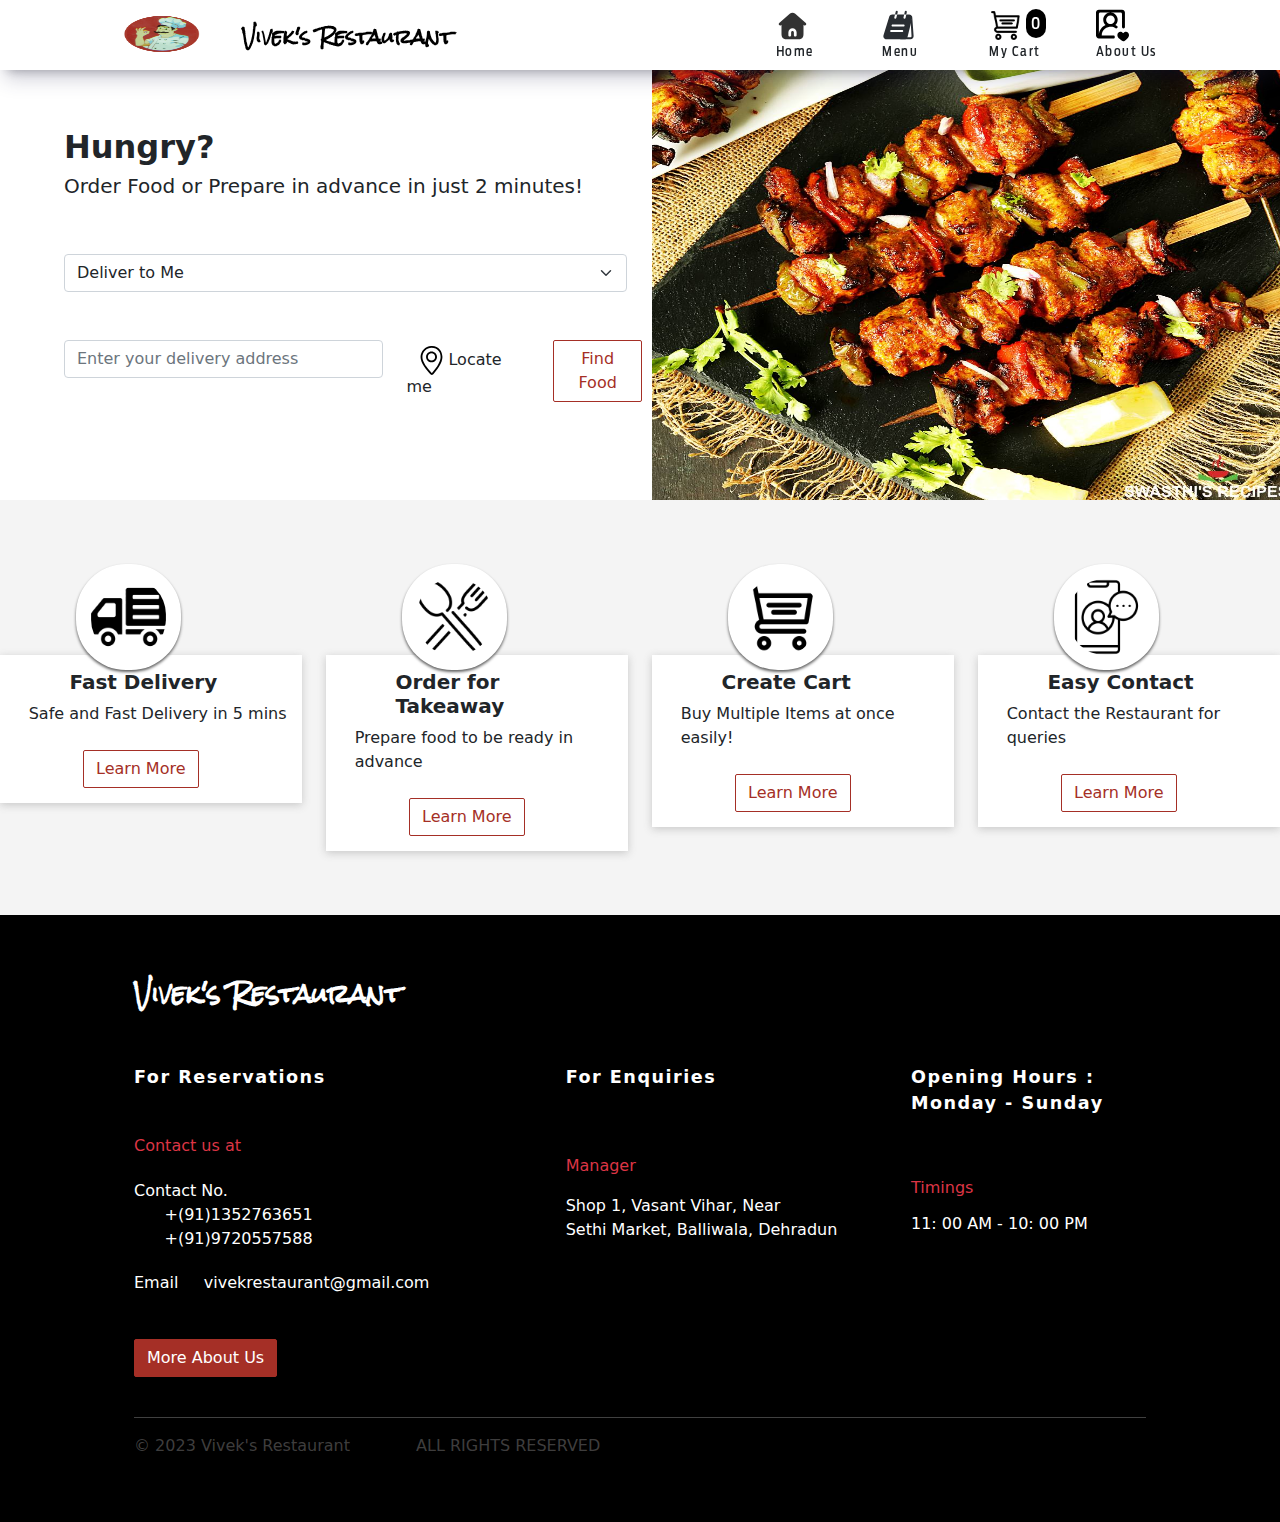
<file: index.html>
<!DOCTYPE html>
<html lang="en">
<head>
    <meta charset="UTF-8">
    <meta name="viewport" content="width=device-width, initial-scale=1.0">
    <title>Vivek's Restaurant</title>
    <!-- STYLES -->
    <link rel="shortcut icon" href="favicon.ico" type="image/x-icon">
    <link rel="stylesheet" href="./libraries/animate/animate.min.css">
    <link rel="stylesheet" href="./libraries/bootstrap5/css/bootstrap.css">
    <link rel="stylesheet" href="./styles/css/index.css">
    <link rel="stylesheet" href="./styles/css/components.css">
    <!-- SCRIPTS -->
    <script src="./libraries/jquery/jquery.js"></script>
    <script src="./libraries/bootstrap5/js/bootstrap.bundle.js"></script> 
    <script src="./libraries/loadingOverlay/loadingoverlay.min.js"></script>
    <script src="./scripts/helpers.js"></script>  
    <script src="./scripts/sessionManager.js"></script>
    <script src="./components/header.js"></script>
    <script src="./components/footer.js"></script>
    <script src="./scripts/index.js"></script>
</head>


<header></header>



<body>
  <div class="container-fluid" id="home-top-container">
    <div class="row">
      <div class="col-6" id="left-body"> 
        <div>
          <h2> <b> Hungry? </b> </h2>
          <h5> Order Food or Prepare in advance in just 2 minutes! </h5>
        </div>
        <br /> <br />
        <div>
          <select class="form-select" id="selection-manager">
            <option selected value="delivery"> Deliver to Me </option>
            <option value="dine"> Prepare for Take Away </option>
          </select> <br /> <br />
          <div id="selection-container"> </div>
        </div>
      </div>

      <div class="col-6" id="right-body"> 
        <img src="./assets/slider/chicken_tikka.jpg" id="slider-img" class="animate__animated animate__fadeIn">
      </div>
    </div>
  </div>






  
  <div class="container-fluid" id="cards-container">
    <div class="row">

      <div class="col-3 custom-card"> 
        <div class="custom-card-img-box">
          <img class="custom-card-img" src="./assets/icons/home/delivery-car-svgrepo-com.png"/>
        </div>
        <div class="custom-card-contentBox">
          <h5 class="custom-card-header"> Fast Delivery </h5>
          <div class="custom-card-text"> 
            Safe and Fast Delivery in 5 mins
          </div> <br />
          <button class="btn outlined-red-btn custom-card-btn" id="orderModes">Learn More</button>
        </div>
      </div>


      <div class="col-3 custom-card"> 
        <div class="custom-card-img-box">
          <img class="custom-card-img" src="./assets/icons/home/food-dinner-svgrepo-com.png"/>
        </div>
        <div class="custom-card-contentBox">
          <h5 class="custom-card-header"> Order for Takeaway </h5>
          <div class="custom-card-text"> 
            Prepare food to be ready in advance
          </div> <br />
          <button class="btn outlined-red-btn custom-card-btn" id="orderModes">Learn More</button>
        </div>
      </div>


      <div class="col-3 custom-card"> 
        <div class="custom-card-img-box">
          <img class="custom-card-img" src="./assets/icons/home/cart-trolley-ui-5-svgrepo-com.png"/>
        </div>
        <div class="custom-card-contentBox">
          <h5 class="custom-card-header"> Create Cart </h5>
          <div class="custom-card-text"> 
            Buy Multiple Items at once easily!
          </div> <br />
          <button class="btn outlined-red-btn custom-card-btn" id="cart">Learn More</button>
        </div>
      </div>


      <div class="col-3 custom-card"> 
        <div class="custom-card-img-box">
          <img class="custom-card-img" src="./assets/icons/home/contact-video-call-svgrepo-com.png"/>
        </div>
        <div class="custom-card-contentBox">
          <h5 class="custom-card-header"> Easy Contact </h5>
          <div class="custom-card-text"> 
            Contact the Restaurant for queries
          </div> <br />
          <button class="btn outlined-red-btn custom-card-btn" id="contacts">Learn More</button>
        </div>
      </div>

    </div>
  </div>

</body>
<footer></footer>
</html>
</file>
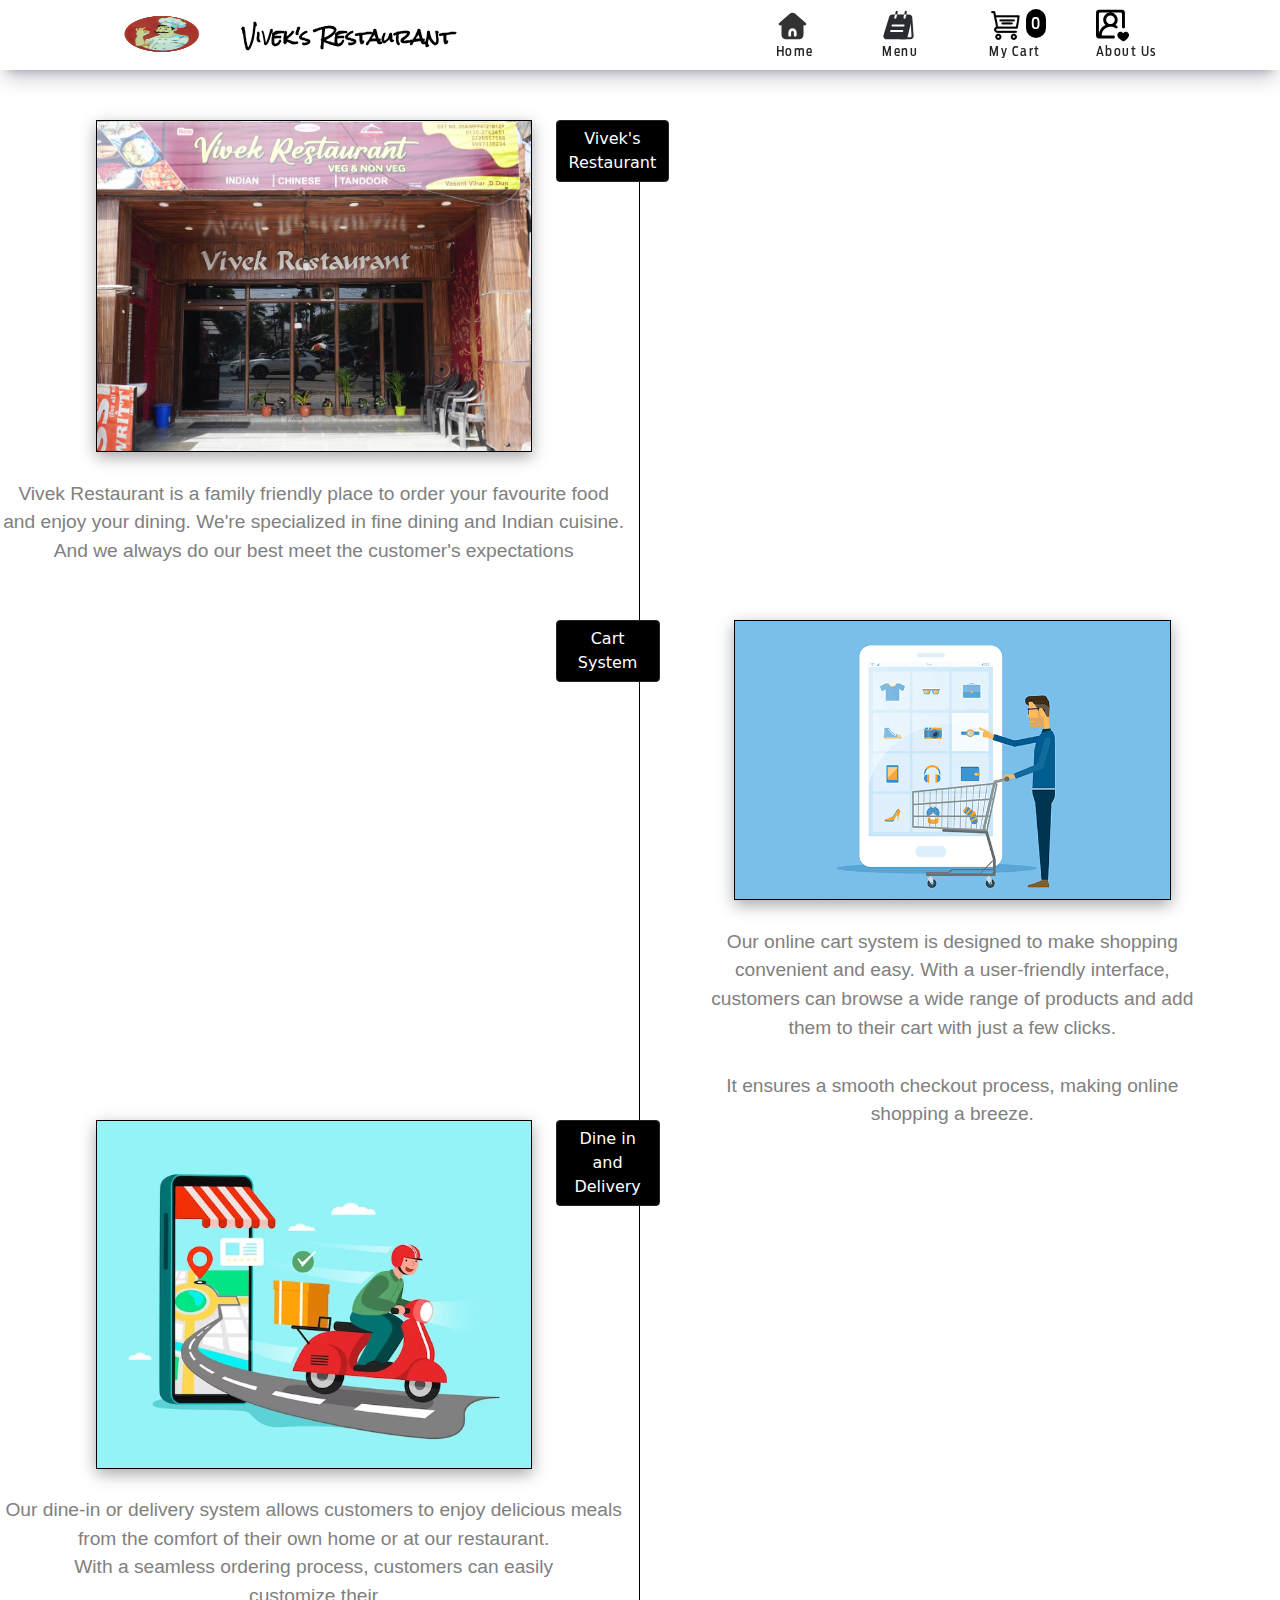
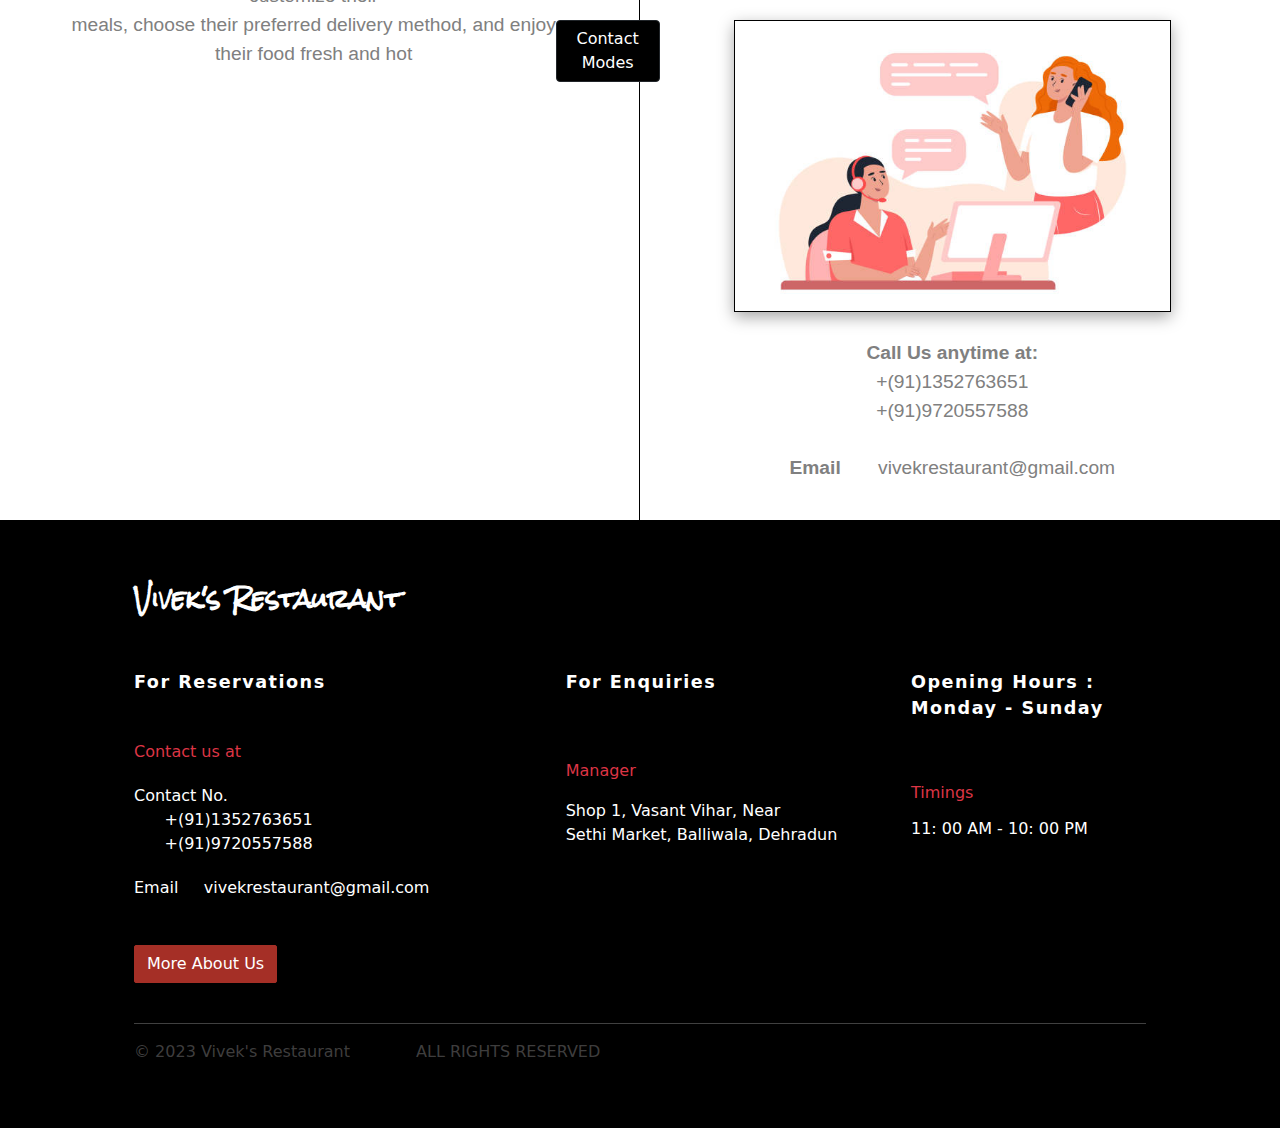
<file: about.html>
<!DOCTYPE html>
<html lang="en">
<head>
    <meta charset="UTF-8">
    <meta http-equiv="X-UA-Compatible" content="IE=edge">
    <meta name="viewport" content="width=device-width, initial-scale=1.0">
    <title>About Us</title>
    <!-- STYLES -->
    <link rel="shortcut icon" href="favicon.ico" type="image/x-icon">
    <link rel="stylesheet" href="./libraries/animate/animate.min.css">
    <link rel="stylesheet" href="./libraries/bootstrap5/css/bootstrap.css">
    <link rel="stylesheet" href="./styles/css/about.css">
    <link rel="stylesheet" href="./styles/css/components.css">
    <!-- SCRIPTS -->
    <script src="./libraries/jquery/jquery.js"></script>
    <script src="./libraries/bootstrap5/js/bootstrap.bundle.js"></script>   
    <script src="./libraries/loadingOverlay/loadingoverlay.min.js"></script>
    <script src="./scripts/helpers.js"></script>
    <script src="./scripts/sessionManager.js"></script>
    <script src="./components/header.js"></script>
    <script src="./components/footer.js"></script>
    <script src="./components/sideBar.js"></script>
    <script src="./scripts/about.js"></script>
</head>

<header></header>
<br /> <br /> <br /> <br /> <br />
<body>
    
    <div class="container" id="aboutUs-container">

        <div class="row aboutUs-row" id="main-section">
            <div class="col-6 left-col-box"> 
                <div> 
                
                    <img src="./assets/background/outside_1.JPG" class="aboutUs-image"> 
                </div>
                <div class="aboutUs-text">
                    Vivek Restaurant is a family friendly place to order your favourite food and enjoy your dining. We're specialized in fine dining and Indian cuisine. And we always do our best meet the customer's expectations
                </div>
            </div>
            <div class="middle-label"> <button class="btn btn-dark"> Vivek's Restaurant </button></div>
            <div class="col-6 right-col-box">  </div>
        </div>



        <div class="row aboutUs-row" id="cart-section">
            <div class="col-6 left-col-box"> </div>
            <div class="middle-label"> 
                <button class="btn btn-dark"> Cart System </button>
            </div>
            <div class="col-6 right-col-box"> 
                <div> <img src="./assets/icons/aboutUs/shopping-cart-design.png" class="aboutUs-image"> </div>
                <div class="aboutUs-text">
                    Our online cart system is designed to make shopping convenient and easy. With a user-friendly interface, customers can browse a wide range of products and add them to their cart with just a few clicks. <br /> <br /> It ensures a smooth checkout process, making online shopping a breeze.
                </div>
            </div>
        </div>



        <div class="row aboutUs-row" id="orderModes-section">
            <div class="col-6 left-col-box"> 
                <div> <img src="./assets/icons/aboutUs/delivery.avif" class="aboutUs-image"> </div>
                <div class="aboutUs-text">
                    Our dine-in or delivery system allows customers to enjoy delicious meals from the comfort of their own home or at our restaurant. <br /> With a seamless ordering process, customers can easily <br /> customize their <br /> meals, choose their preferred delivery method, and enjoy <br /> their food fresh and hot    
                </div>    
            </div>
            <div class="middle-label"> 
                <button class="btn btn-dark"> Dine in and Delivery </button>
            </div>
            <div class="col-6 right-col-box">  </div>
        </div>


        <div class="row aboutUs-row" id="contacts-section">
            <div class="col-6 left-col-box"> </div>
            <div class="middle-label"> 
                <button class="btn btn-dark"> Contact Modes </button>
            </div>
            <div class="col-6 right-col-box"> 
                <div> <img src="./assets/icons/aboutUs/contactUs.jpg" class="aboutUs-image"> </div>
                <div class="aboutUs-text">
                   <b> Call Us anytime at: </b>  <br />
                        +(91)1352763651 <br />
                        +(91)9720557588 <br /> <br /> 
                    
                    <b>Email</b>   &nbsp;&nbsp;&nbsp;&nbsp;&nbsp;  vivekrestaurant@gmail.com     
                </div> 
            </div>
        </div>





    </div>

</body>
<footer></footer>
</html>
</file>
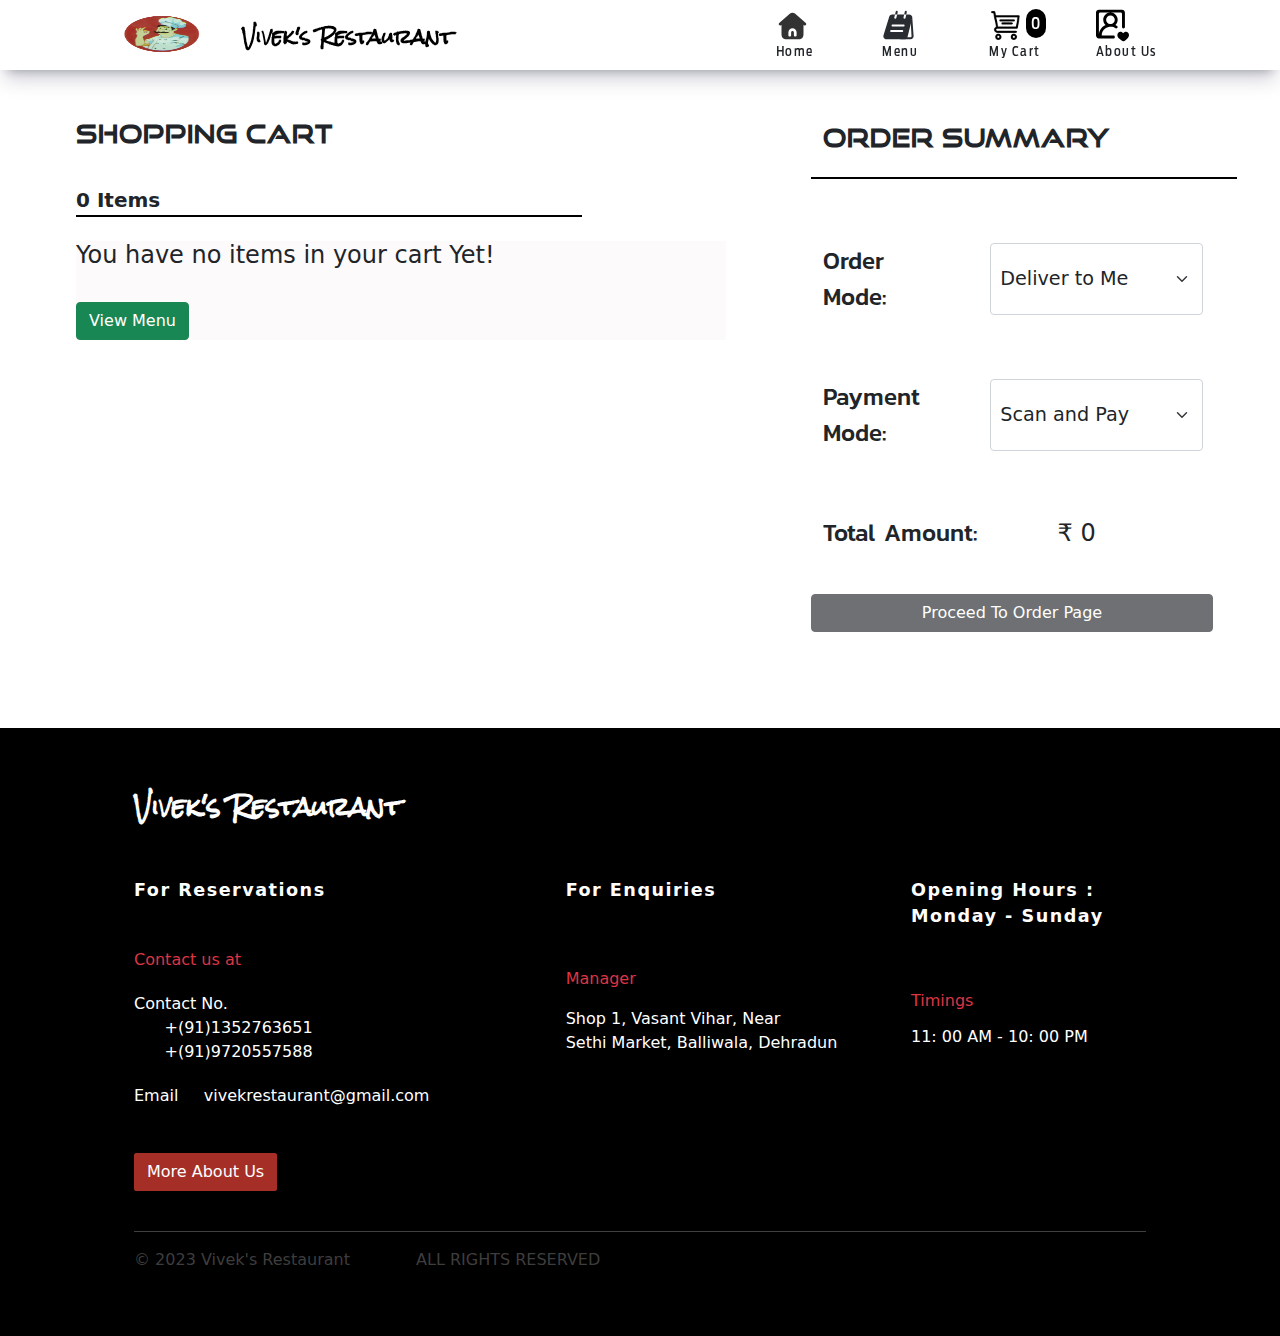
<file: delivery.html>
<!DOCTYPE html>
<html lang="en">
<head>
    <meta charset="UTF-8">
    <meta http-equiv="X-UA-Compatible" content="IE=edge">
    <meta name="viewport" content="width=device-width, initial-scale=1.0">
    <title>Order Food</title>

    <!-- STYLES -->
    <link rel="shortcut icon" href="favicon.ico" type="image/x-icon">
    <link rel="stylesheet" href="./libraries/animate/animate.min.css">
    <link rel="stylesheet" href="./libraries/bootstrap5/css/bootstrap.css">
    <link rel="stylesheet" href="./styles/css/delivery.css">
    <link rel="stylesheet" href="./styles/css/components.css">
    <!-- SCRIPTS -->
    <script src="./libraries/jquery/jquery.js"></script>
    <script src="./libraries/bootstrap5/js/bootstrap.bundle.js"></script>   
    <script src="./libraries/loadingOverlay/loadingoverlay.min.js"></script>
    <script src="./scripts/helpers.js"></script>
    <script src="./scripts/sessionManager.js"></script>
    <script src="./components/header.js"></script>
    <script src="./components/footer.js"></script>
    <script src="./scripts/delivery.js"></script>
</head>


<header></header>
<br /> <br /> <br /> <br /> <br />

<body>
    <div class="container-fluid">

        <div class="row">
            <div class="col-7" id="shoppingCart-container">
                <h4 id="cart-header"> Shopping Cart </h4>
                <div id="cart-itemCount">0 Items</div> <br />
                <div id="cart-items-container"> </div>
            </div>

            <div class="col-4" id="orderDetails-container">
                <div class="row">
                    <div id="orderDetails-header"> Order Summary</div> 

                    <div class="row orderDetails-item"> 
                        <div class="col-4 orderDetails-itemTitle"> Order Mode:  </div>    
                        <div class="col-1"> </div>    
                        <div class="col-6"> 
                            <select class="form-select" id="orderMode-selector">
                                <option value="delivery"> Deliver to Me </option>
                                <option value="dine"> Prepare for Takeaway </option>
                            </select>
                        </div>    
                    </div>

                    <div class="row orderDetails-item"> 
                        <div class="col-4 orderDetails-itemTitle"> Payment Mode:  </div>    
                        <div class="col-1"> </div>    
                        <div class="col-6"> 
                            <select class="form-select" id="payMode-selector">
                                <option value="online"> Scan and Pay </option>
                                <option value="offline"> Cash In Hand </option>
                            </select>
                        </div>    
                    </div>

                    <div class="row orderDetails-item"> 
                        <div class="col-6 orderDetails-itemTitle"> Total Amount:  </div>    
                        <div class="col-1"> </div>    
                        <div class="col-3" id="orderDetails-totalPrice"> </div>    
                    </div>

                    <div class="row" id="orderBtn-container">
                        <button class="btn btn-dark"> Proceed To Order Page </button>
                    </div>

                </div>
            </div>

        </div>

    </div>
</body>

<br /> <br />  <br /> <br />
<footer></footer>

</html>
</file>
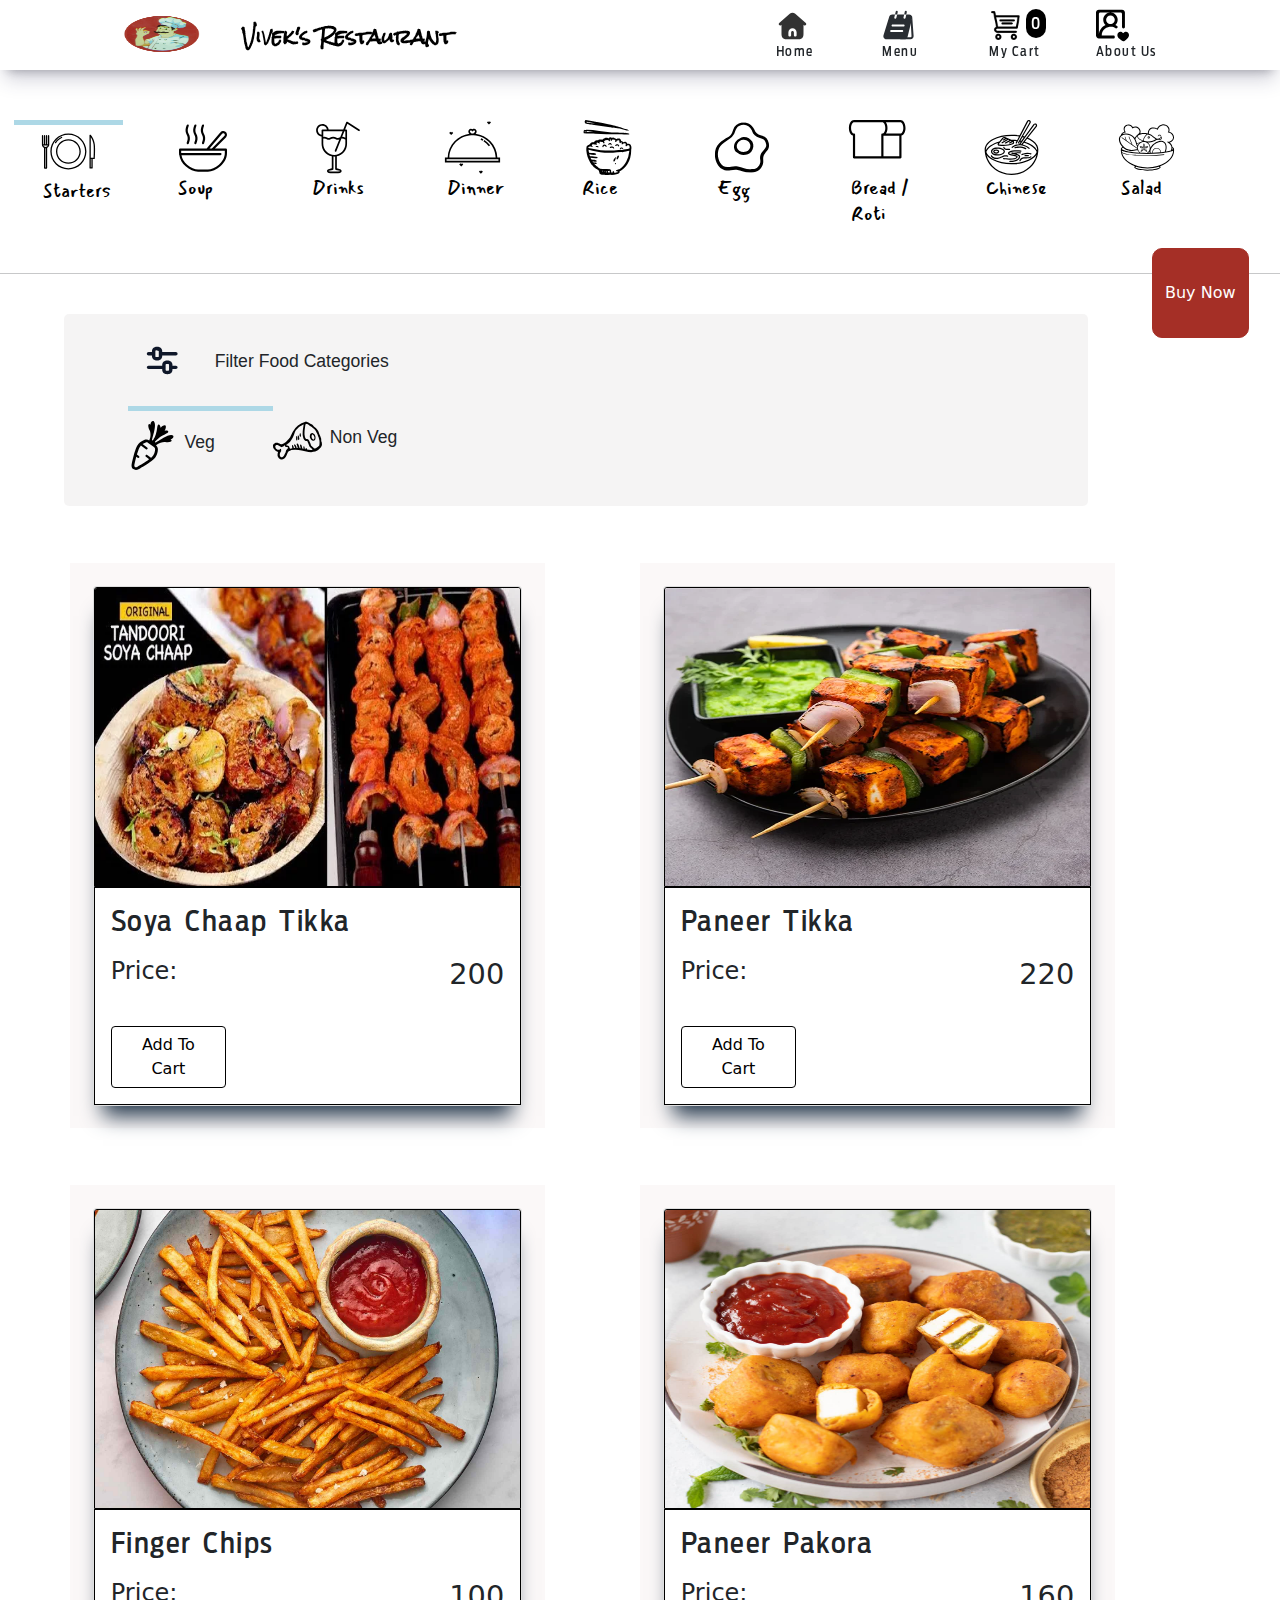
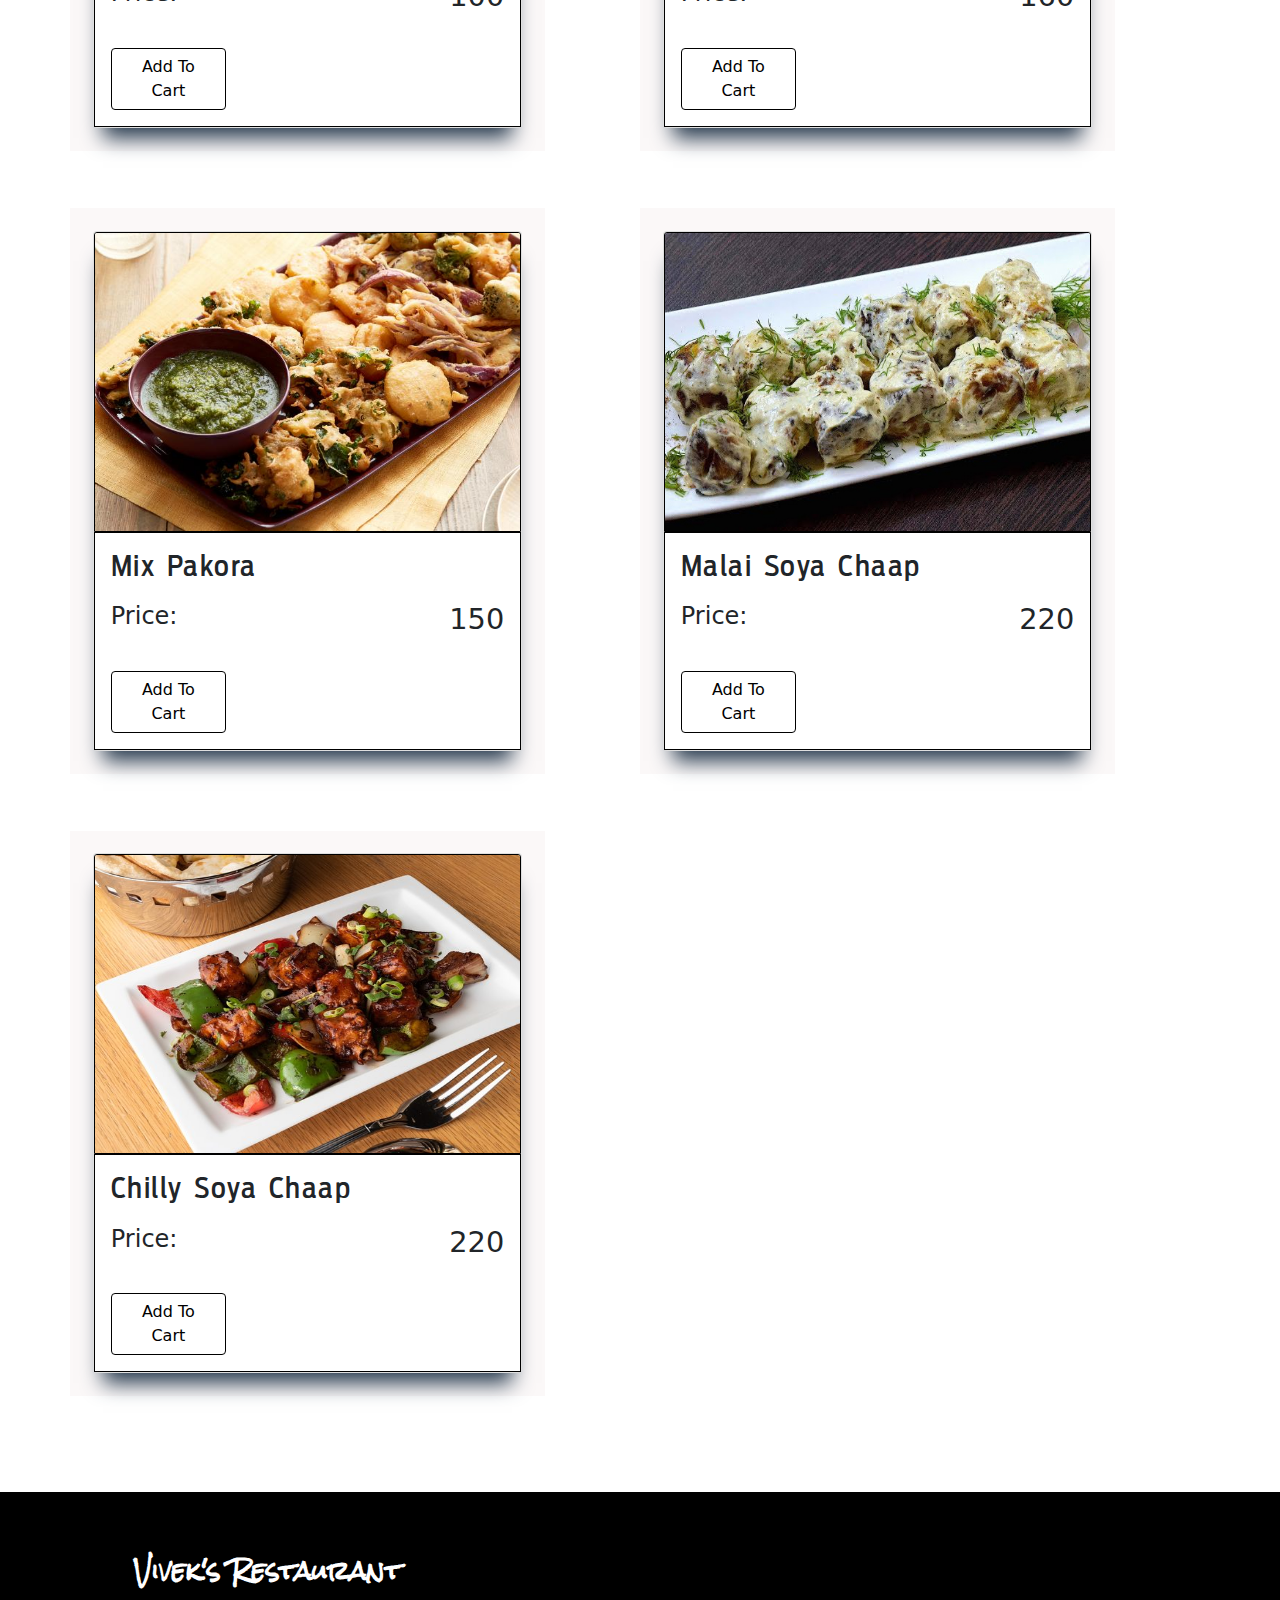
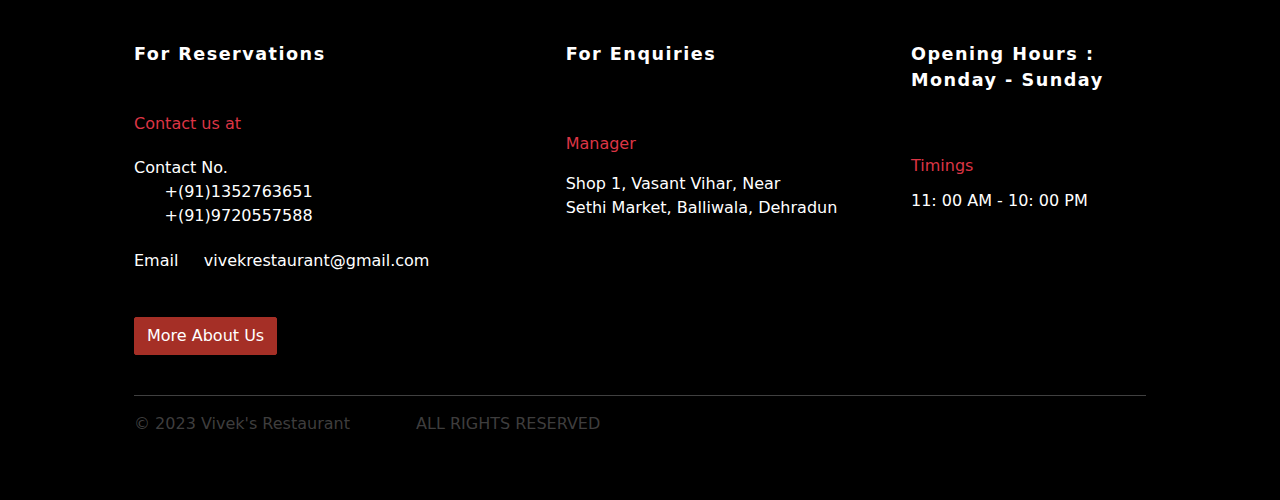
<file: menu.html>
<!DOCTYPE html>
<html lang="en">
<head>
    <meta charset="UTF-8">
    <meta name="viewport" content="width=device-width, initial-scale=1.0">
    <title>Menu</title>
    <!-- STYLES -->
    <link rel="shortcut icon" href="favicon.ico" type="image/x-icon">
    <link rel="stylesheet" href="./libraries/animate/animate.min.css">
    <link rel="stylesheet" href="./libraries/bootstrap5/css/bootstrap.css">
    <link rel="stylesheet" href="./styles/css/menu.css">
    <link rel="stylesheet" href="./styles/css/components.css">
    <!-- SCRIPTS -->
    <script src="./libraries/jquery/jquery.js"></script>
    <script src="./libraries/bootstrap5/js/bootstrap.bundle.js"></script>   
    <script src="./libraries/loadingOverlay/loadingoverlay.min.js"></script>
    <script src="./scripts/helpers.js"></script>
    <script src="./scripts/sessionManager.js"></script>
    <script src="./components/header.js"></script>
    <script src="./components/footer.js"></script>
    <script type="text/javascript" src="./store/menuStore.js"></script>
    <script src="./scripts/menu.js"></script>
</head>


<header></header>
<div id="item-added-alerter" class="alert alert-success"> </div>
<br /> <br /> <br /> <br /> <br />

<body>
  <button class="btn outlined-black-btn" id="goto-cart-btn"> Buy Now</button>
  <nav class="row" id="selection-menu">
    <div class="col-1 menu-header-box" id="starters-box"> <img src="./assets/icons/menuIcons/starters.svg" class="menu-header" />  <div class="menu-label"> Starters </div>  </div>
    <div class="col-1 menu-header-box" id="soup-box"> <img src="./assets/icons/menuIcons/soup.svg" class="menu-header" />  <div class="menu-label"> Soup </div>  </div>
    <div class="col-1 menu-header-box" id="drinks-box"> <img src="./assets/icons/menuIcons/drinks.svg" class="menu-header" />  <div class="menu-label"> Drinks </div>  </div>
    <div class="col-1 menu-header-box" id="maincourse-box"> <img src="./assets/icons/menuIcons/maincourse.svg" class="menu-header" />  <div class="menu-label"> Dinner </div>  </div>
    <div class="col-1 menu-header-box" id="rice-box"> <img src="./assets/icons/menuIcons/rice.svg" class="menu-header" />  <div class="menu-label"> Rice </div>  </div>
    <div class="col-1 menu-header-box" id="egg-box"> <img src="./assets/icons/menuIcons/egg.svg" class="menu-header" />  <div class="menu-label"> Egg </div>  </div>
    <div class="col-1 menu-header-box" id="bread-box"> <img src="./assets/icons/menuIcons/bread.svg" class="menu-header" />  <div class="menu-label"> Bread / Roti </div>  </div>
    <div class="col-1 menu-header-box" id="chinese-box"> <img src="./assets/icons/menuIcons/chinese.svg" class="menu-header" />  <div class="menu-label"> Chinese </div>  </div>
    <div class="col-1 menu-header-box" id="salad-box"> <img src="./assets/icons/menuIcons/salad.svg" class="menu-header" />  <div class="menu-label"> Salad </div>  </div>
  </nav> <hr />
  <br />
  <nav class="row" id="category-menu">
    <div class="col-1"> <img src="./assets/icons/svgs/filter.svg"> </div>
    <div class="col-3 mt-2"> Filter Food Categories </div>
    <div class="col-3"></div>
    <div class="row" id="category-container">
    </div>
  </nav>

  <section>
    <div class='container'>
      <div class='row' id="menu-itemsList">
          
      </div>
  </div>
  </section>

</body>

<br /> <br />  <br /> <br />
<footer></footer>
</html>
</file>
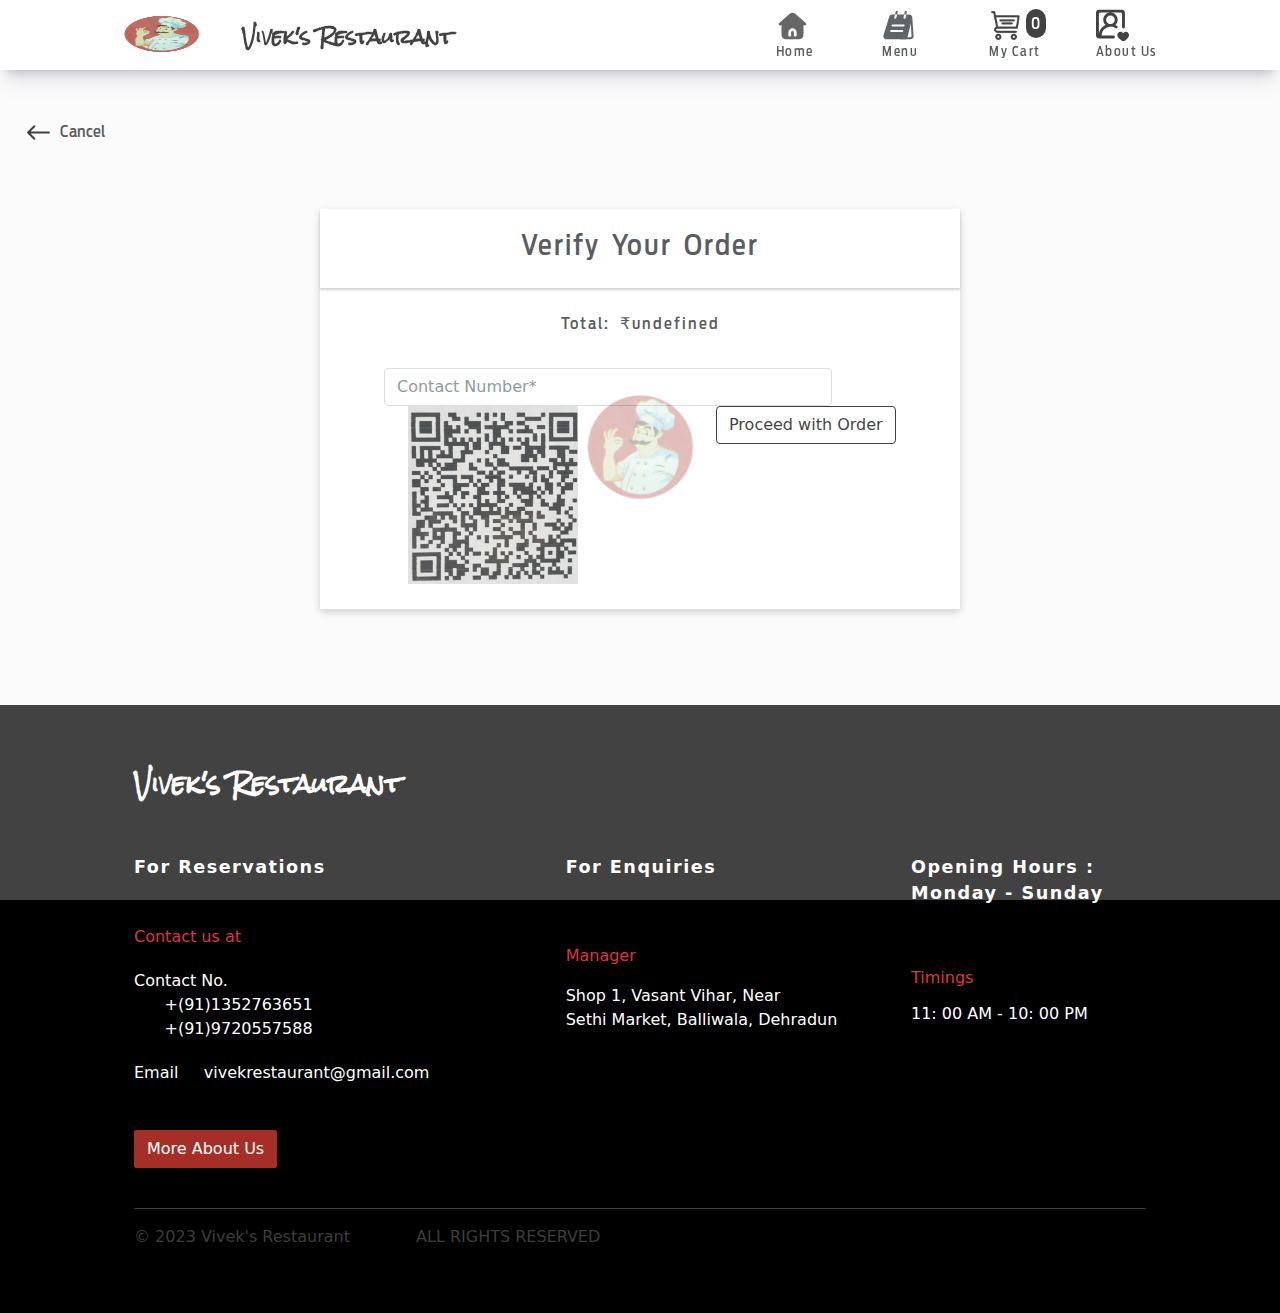
<file: order.html>
<!DOCTYPE html>
<html lang="en">
<head>
    <meta charset="UTF-8">
    <meta http-equiv="X-UA-Compatible" content="IE=edge">
    <meta name="viewport" content="width=device-width, initial-scale=1.0">
    <title>Order</title>

    <!-- STYLES -->
    <link rel="shortcut icon" href="favicon.ico" type="image/x-icon">
    <link rel="stylesheet" href="./libraries/animate/animate.min.css">
    <link rel="stylesheet" href="./libraries/bootstrap5/css/bootstrap.css">
    <link rel="stylesheet" href="./styles/css/order.css">
    <link rel="stylesheet" href="./styles/css/components.css">
    <!-- SCRIPTS -->
    <script src="./libraries/jquery/jquery.js"></script>
    <script src="./libraries/bootstrap5/js/bootstrap.bundle.js"></script>   
    <script src="./libraries/loadingOverlay/loadingoverlay.min.js"></script>
    <script src="./scripts/helpers.js"></script>
    <script src="./scripts/sessionManager.js"></script>
    <script src="./components/header.js"></script>
    <script src="./components/footer.js"></script>
    <script src="./components/sideBar.js"></script>
    <script src="./scripts/order.js"></script>
</head>


<header></header>
<section class="container animate__animated" id="sideBar"></section>
<br /> <br /> <br /> <br /> <br />

<body>

    <div id="cancel-btn"> 
        <img src="./assets/icons/svgs/left.svg" id="cancel-btn-image">
        &nbsp; Cancel
    </div>

    <div class="container" id="order-container">
        <div class="row" id="order-header"> <h3> Verify Your Order </h3> </div>
        <br />
        <div class="row">
            <div id="order-totalAmount">Total: ₹0</div>     
            <input class="form-control order-input" placeholder="Contact Number*"/> 

            <div id="location-details" class="row">
                <div class="col-8"> <input class="form-control order-input" placeholder="Delivery Location*" id="location-input"/> </div>
                <div class="col-2" id="location-findCoords"> Locate Me </div>
                <div class="col-2"> <img src="./assets/icons/svgs/locatorPin.svg" id="location-pin"> </div>
            </div>

            <div class="row" id="submit-row">
                <div class="col-6" id="scanner-image-col">
                    <img src="./assets/important/scanner.jpg" id="scanner-image"/> <br />
                </div>
                <div class="col-6">
                    <button class="btn outlined-black-btn"> Proceed with Order </button>
                </div>
            </div>
        </div>
    </div>
</body>


<br /> <br />  <br /> <br />
<footer></footer>

</html>
</file>
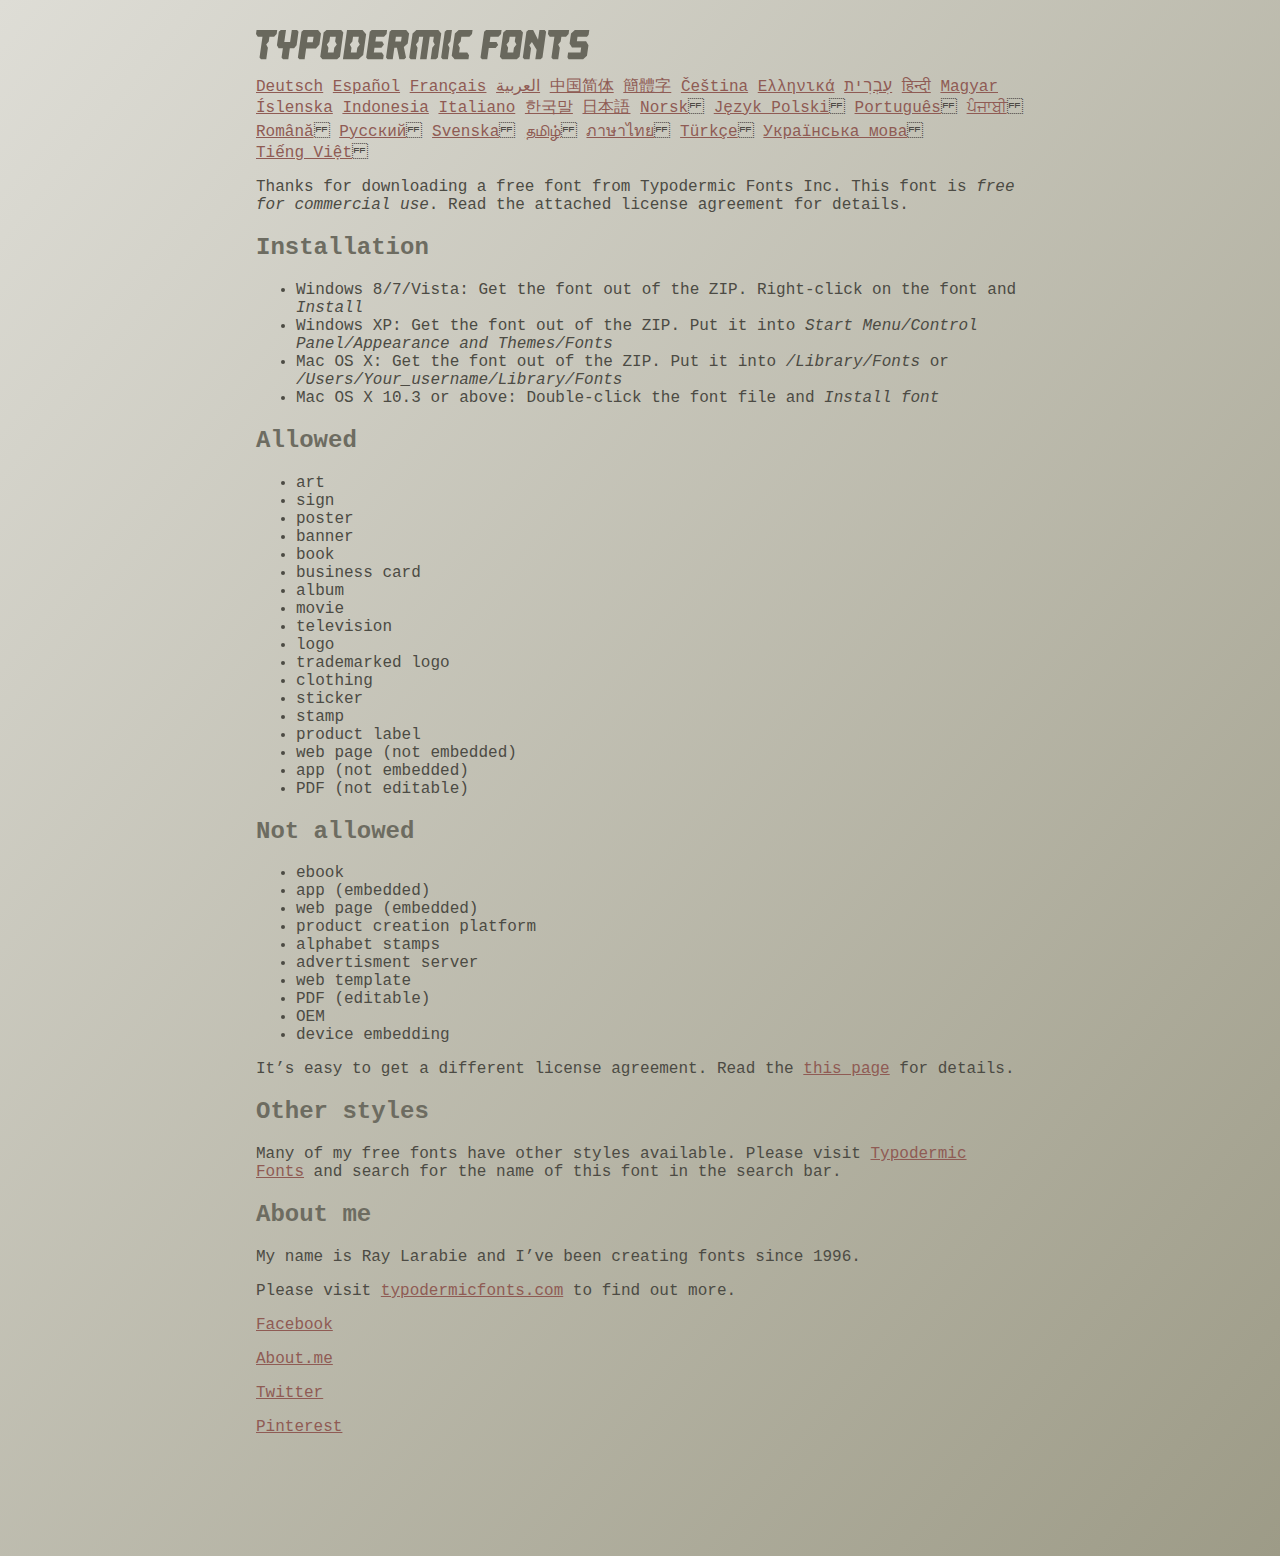
<file: assets/fonts/external/read-this.html>
<head>
<meta http-equiv="Content-Type" content="text/html; charset=utf-8">
<title>Typodermic Fonts Inc. Freeware Font instructions 2014</title>
<style type="text/css">
body {
	margin:30px 20% 120px 20%;
	padding:0px;
	font-family:Consolas, Courier, sans-serif;
	color:#4c4b44;
	background-color:#c2c1b3;

/* IE10 Consumer Preview */ 
background-image: -ms-linear-gradient(top left, #DEDDD6 0%, #9D9B87 100%);

/* Mozilla Firefox */ 
background-image: -moz-linear-gradient(top left, #DEDDD6 0%, #9D9B87 100%);

/* Opera */ 
background-image: -o-linear-gradient(top left, #DEDDD6 0%, #9D9B87 100%);

/* Webkit (Safari/Chrome 10) */ 
background-image: -webkit-gradient(linear, left top, right bottom, color-stop(0, #DEDDD6), color-stop(1, #9D9B87));

/* Webkit (Chrome 11+) */ 
background-image: -webkit-linear-gradient(top left, #DEDDD6 0%, #9D9B87 100%);

/* W3C Markup, IE10 Release Preview */ 
background-image: linear-gradient(to bottom right, #DEDDD6 0%, #9D9B87 100%);

	}
h2 {color:#6d6c61;}
a {color:#8f5b54;}
a:hover {color:#ffffff; background-color:#9a998c;}
</style>
</head>

<body>

<svg width="350px" height="30px">
	<path fill="#69685D" d="M0,4.006L0.554,0h20.674l-0.553,4.006l-2.559,2.772h-4.688l-0.682,4.816l-2.515,3.026l1.663,3.07
		l-1.62,11.594H4.987l-1.448-1.79l2.94-20.716H1.791L0,4.006z"/>
	<path fill="#69685D" d="M35.8,0h5.285l1.408,1.791l-1.876,13.343l-2.515,3.111h-4.264l-1.534,11.04h-5.286l-1.449-1.79l1.322-9.25
		h-4.263l-1.705-3.111l1.875-13.343L24.76,0h5.242l-1.706,12.064h5.799L35.8,0z"/>
	<path fill="#69685D" d="M62.09,0l2.899,3.453L63.412,14.58l-3.496,3.962h-9.805l-1.491,10.742h-5.244l-1.493-1.79l3.625-25.704
		L47.469,0H62.09z M50.965,12.362h5.797l0.81-5.583h-5.799L50.965,12.362z"/>
	<path fill="#69685D" d="M64.256,26.642l3.367-24.041L70.523,0h14.664l2.132,2.601l-3.368,24.041l-2.856,2.643H66.431L64.256,26.642
		z M73.335,11.595l-2.514,3.026l1.663,3.07l-0.683,4.816H77.6l0.68-4.816l2.516-3.07l-1.663-3.026l0.681-4.816h-5.796L73.335,11.595
		z"/>
	<path fill="#69685D" d="M86.926,29.285L91.017,0h15.518l3.581,4.307l-2.899,20.673l-4.774,4.305H86.926z M96.345,11.595
		l-2.515,3.026l1.664,3.07l-0.683,4.816h5.798l0.681-4.816l2.516-3.07l-1.663-3.026l0.681-4.816h-5.796L96.345,11.595z"/>
	<path fill="#69685D" d="M127.114,29.285h-15.473l-1.492-1.79l3.624-25.704L115.731,0h15.389l-0.554,4.006l-2.557,2.772h-7.971
		l-0.684,4.816h6.906l1.662,3.026l-2.515,3.111h-6.905l-0.683,4.775h8.057l1.791,2.771L127.114,29.285z"/>
	<path fill="#69685D" d="M150.21,0l2.898,3.453l-1.405,9.977l-3.881,3.452l2.217,10.613l-1.748,1.79h-4.944l-2.387-11.553h-2.6
		l-1.622,11.553h-5.241l-1.493-1.79l3.624-25.704L135.588,0H150.21z M145.691,6.779h-5.796l-0.683,4.816h5.799L145.691,6.779z"/>
	<path fill="#69685D" d="M159.92,29.285h-5.242l-1.492-1.79l3.41-24.042L160.432,0h21.911l2.897,3.453l-3.409,24.042l-1.876,1.79
		h-5.284l1.617-11.594l2.517-3.07l-1.662-3.026l0.681-4.816h-4.092l-3.154,22.506h-6.522l3.155-22.506h-4.134l-0.683,4.816
		l-2.515,3.026l1.663,3.07L159.92,29.285z"/>
	<path fill="#69685D" d="M191.879,29.285h-5.244l-1.492-1.79l3.624-25.704L190.728,0h5.242l-1.619,11.595l-2.516,3.026l1.663,3.07
		L191.879,29.285z"/>
	<path fill="#69685D" d="M213.018,25.279l-0.554,4.006h-13.854l-2.899-3.494l3.156-22.338L202.702,0h13.854l-0.555,4.006
		l-2.558,2.772h-8.1l-0.683,4.816l-2.515,3.026l1.663,3.07l-0.683,4.816h8.1L213.018,25.279z"/>
	<path fill="#69685D" d="M226.007,29.285l-1.492-1.79l3.624-25.704L230.1,0h15.473l-0.554,4.006l-2.557,2.772h-8.058l-0.724,5.115
		h6.818l1.664,3.07l-2.557,3.11h-6.82l-1.535,11.211H226.007z"/>
	<path fill="#69685D" d="M243.903,26.642l3.368-24.041L250.17,0h14.663l2.131,2.601l-3.367,24.041l-2.855,2.643h-14.664
		L243.903,26.642z M252.983,11.595l-2.516,3.026l1.662,3.07l-0.681,4.816h5.796l0.684-4.816l2.515-3.07l-1.664-3.026l0.684-4.816
		h-5.798L252.983,11.595z"/>
	<path fill="#69685D" d="M280.639,19.822l-4.731-7.758l-2.516,3.069l1.662,3.069l-1.533,11.082h-5.244l-1.493-1.79l3.626-25.704
		L272.37,0h4.773l4.902,9.677L283.41,0h5.285l1.407,1.791l-3.623,25.704l-1.877,1.79h-5.285L280.639,19.822z"/>
	<path fill="#69685D" d="M291.926,4.006L292.48,0h20.674l-0.554,4.006l-2.557,2.772h-4.691l-0.681,4.816l-2.516,3.026l1.664,3.07
		l-1.621,11.594h-5.285l-1.451-1.79l2.942-20.716h-4.689L291.926,4.006z"/>
	<path fill="#69685D" d="M325.168,17.478h-9.209l-2.387-3.923l1.45-10.102L318.857,0h14.452l-0.682,4.86l-1.621,1.918h-9.506
		l-0.64,4.561h9.208l2.388,3.878l-1.493,10.572l-3.836,3.494h-14.579l-1.107-1.917l0.682-4.86h12.362L325.168,17.478z"/>
</svg>

<br>

<p translate="no">

<a href="http://translate.google.com/translate?hl=en&sl=en&tl=de&u=http://typodermicfonts.com/wp-content/uploads/2014/02/read-this.html&sandbox=0&usg=ALkJrhivq6___mill12Uw6fPvMWyJxstkw">Deutsch</a>

<a href="http://translate.google.com/translate?hl=en&sl=en&tl=es&u=http://typodermicfonts.com/wp-content/uploads/2014/02/read-this.html&sandbox=0&usg=ALkJrhjAt3cpinDeMTX6Ro8UcZFqaE8K5Q">Español</a>

<a href="http://translate.google.com/translate?hl=en&sl=en&tl=fr&u=http://typodermicfonts.com/wp-content/uploads/2014/02/read-this.html&sandbox=0&usg=ALkJrhjObLPhFyyhwigF-dBoOZ3eXYdDsw">Français</a>

<a href="http://translate.google.com/translate?hl=en&sl=en&tl=ar&u=http://typodermicfonts.com/wp-content/uploads/2014/02/read-this.html&sandbox=0&usg=ALkJrhg2hs-st3zodt-AjmoeuPHfyJsTEg">العربية</a>

<a href="http://translate.google.com/translate?hl=en&sl=en&tl=zh-CN&u=http://typodermicfonts.com/wp-content/uploads/2014/02/read-this.html&sandbox=0&usg=ALkJrhiilVnjG1Ks0DN7UyRqbKExhxAT-Q">中国简体</a>

<a href="http://translate.google.com/translate?hl=en&sl=en&tl=zh-TW&u=http://typodermicfonts.com/wp-content/uploads/2014/02/read-this.html&sandbox=0&usg=ALkJrhiSCPRAYToARlHI4kxIK9eCIFKQhw">簡體字</a>

<a href="http://translate.google.com/translate?hl=en&sl=en&tl=cs&u=http://typodermicfonts.com/wp-content/uploads/2014/02/read-this.html&sandbox=0&usg=ALkJrhj3z2HOOmCXLT-ApYW2SCeBvTGvTA">Čeština</a>

<a href="http://translate.google.com/translate?hl=en&sl=en&tl=el&u=http://typodermicfonts.com/wp-content/uploads/2014/02/read-this.html&sandbox=0&usg=ALkJrhhoORG-43TvZ2NVrll3T0oyOZE0VA">Ελληνικά</a>

<a href="http://translate.google.com/translate?hl=en&sl=en&tl=iw&u=http://typodermicfonts.com/wp-content/uploads/2014/02/read-this.html&sandbox=0&usg=ALkJrhiP4kLXdDxVNuV6-9tHJ8Tbt-1xKw">עִבְרִית</a>

<a href="http://translate.google.com/translate?hl=en&sl=en&tl=hi&u=http://typodermicfonts.com/wp-content/uploads/2014/02/read-this.html&sandbox=0&usg=ALkJrhhJmUufReWrMTSaGKPPOqV7q5jpGQ">हिन्दी</a>

<a href="http://translate.google.com/translate?hl=en&sl=en&tl=hu&u=http://typodermicfonts.com/wp-content/uploads/2014/02/read-this.html&sandbox=0&usg=ALkJrhgfcL_UwP3jkr6Vvq35rkhETFuTug">Magyar</a>

<a href="http://translate.google.com/translate?hl=en&sl=en&tl=is&u=http://typodermicfonts.com/wp-content/uploads/2014/02/read-this.html&sandbox=0&usg=ALkJrhjpK9lELyRP50Vv3RNgqCJDb6d-GQ">Íslenska</a>

<a href="http://translate.google.com/translate?hl=en&sl=en&tl=id&u=http://typodermicfonts.com/wp-content/uploads/2014/02/read-this.html&sandbox=0&usg=ALkJrhiExV3gmyXBUVqcwNiGiUWQSRrgIQ">Indonesia</a>

<a href="http://translate.google.com/translate?hl=en&sl=en&tl=it&u=http://typodermicfonts.com/wp-content/uploads/2014/02/read-this.html&sandbox=0&usg=ALkJrhgMr2_uulaLYRSFz8C34rtcbN6XEg">Italiano</a>

<a href="http://translate.google.com/translate?hl=en&sl=en&tl=ko&u=http://typodermicfonts.com/wp-content/uploads/2014/02/read-this.html&sandbox=0&usg=ALkJrhhl_nNXiOMIiBERq879UXH1XYfZGw">한국말</a>

<a href="http://translate.google.com/translate?hl=en&ie=UTF8&prev=_t&sl=en&tl=ja&u=http://typodermicfonts.com/wp-content/uploads/2014/02/read-this.html&sandbox=0&usg=ALkJrhi2FvSFgSUub72-Sq2moIRAosCiLA">日本語</a>

<a href="http://translate.google.com/translate?hl=en&sl=en&tl=no&u=http://typodermicfonts.com/wp-content/uploads/2014/02/read-this.html&sandbox=0&usg=ALkJrhhnf9AGd5hfxwA04e1w-tfYPha1ww">Norsk</a>
<a href="http://translate.google.com/translate?hl=en&sl=en&tl=pl&u=http://typodermicfonts.com/wp-content/uploads/2014/02/read-this.html&sandbox=0&usg=ALkJrhjZTe5eJRrZffLe0zgqEHPrMb8pOQ">Język&nbsp;Polski</a>
<a href="http://translate.google.com/translate?hl=en&sl=en&tl=pt-BR&u=http://typodermicfonts.com/wp-content/uploads/2014/02/read-this.html&sandbox=0&usg=ALkJrhg-zp3i6AcZCv02ONjZ5YvkcCFDBw">Português</a>
<a href="http://translate.google.com/translate?hl=en&sl=en&tl=pa&u=http://typodermicfonts.com/wp-content/uploads/2014/02/read-this.html&sandbox=0&usg=ALkJrhhPEMoYvW59_DJT7y6fxgG2IMh23A">ਪੰਜਾਬੀ</a>
<a href="http://translate.google.com/translate?hl=en&sl=en&tl=ro&u=http://typodermicfonts.com/wp-content/uploads/2014/02/read-this.html&sandbox=0&usg=ALkJrhgD0R8zxuQQh-YmFpQTJdvjhAYm2A">Română</a>
<a href="http://translate.google.com/translate?hl=en&sl=en&tl=ru&u=http://typodermicfonts.com/wp-content/uploads/2014/02/read-this.html&sandbox=0&usg=ALkJrhgI6c7Pd-FCcipT4xc2NPTefj5JJg">Русский</a>
<a href="http://translate.google.com/translate?hl=en&sl=en&tl=sv&u=http://typodermicfonts.com/wp-content/uploads/2014/02/read-this.html&sandbox=0&usg=ALkJrhhA8gW_-rjCbZQ5TK46zFMB3_StEQ">Svenska</a>
<a href="http://translate.google.com/translate?hl=en&sl=en&tl=ta&u=http://typodermicfonts.com/wp-content/uploads/2014/02/read-this.html&sandbox=0&usg=ALkJrhiwxxCEPzu3pHBXP-fbTZaOzYqe3g">தமிழ்</a>
<a href="http://translate.google.com/translate?hl=en&sl=en&tl=th&u=http://typodermicfonts.com/wp-content/uploads/2014/02/read-this.html&sandbox=0&usg=ALkJrhjP1N1DRUB1M81k5mi5KnRtt5C2-Q">ภาษาไทย</a>
<a href="http://translate.google.com/translate?hl=en&sl=en&tl=tr&u=http://typodermicfonts.com/wp-content/uploads/2014/02/read-this.html&sandbox=0&usg=ALkJrhiTYbD039OWznCcGyQnMy89_v-1gA">Türkçe</a>
<a href="http://translate.google.com/translate?hl=en&sl=en&tl=uk&u=http%3A%2F%2Ftypodermicfonts.com%2Fwp-content%2Fuploads%2F2014%2F02%2Fread-this.html">Українська&nbsp;мова</a>
<a href="http://translate.google.com/translate?hl=en&sl=en&tl=vi&u=http://typodermicfonts.com/wp-content/uploads/2014/02/read-this.html&sandbox=0&usg=ALkJrhirTQPOLCZognLpxOvJQT_158y07A">Tiếng&nbsp;Việt</a>
</p>


<p>Thanks for downloading a free font from <span translate="no">Typodermic Fonts Inc.</span> This font is <em>free for commercial use</em>. Read the attached license agreement for details.</p>


<h2>Installation</h2>

<ul>
<li>Windows 8/7/Vista: Get the font out of the ZIP. Right-click on the font and <em>Install</em>
<li>Windows XP: Get the font out of the ZIP. Put it into <cite translate="no">Start Menu/Control Panel/Appearance and Themes/Fonts</cite>
<li>Mac OS X: Get the font out of the ZIP. Put it into <cite translate="no">/Library/Fonts</cite> or <cite translate="no">/Users/Your_username/Library/Fonts</cite>
<li>Mac OS X 10.3 or above: Double-click the font file and <em>Install font</em>
</ul>


<h2>Allowed</h2>

<ul>
<li>art
<li>sign
<li>poster
<li>banner
<li>book
<li>business card
<li>album
<li>movie
<li>television
<li>logo
<li>trademarked logo
<li>clothing
<li>sticker
<li>stamp
<li>product label
<li>web page (not embedded)
<li>app (not embedded)
<li>PDF (not editable)
</ul>

<h2>Not allowed</h2>

<ul>
<li>ebook
<li>app (embedded)
<li>web page (embedded)
<li>product creation platform
<li>alphabet stamps
<li>advertisment server
<li>web template
<li>PDF (editable)
<li>OEM
<li>device embedding
</ul>

<p>It&rsquo;s easy to get a different license agreement. Read the <a href="http://typodermicfonts.com/custom/">this page</a> for details.</p>

<h2>Other styles</h2>

<p>Many of my free fonts have other styles available. Please visit <a href="http://typodermicfonts.com">Typodermic Fonts</a> and search for the name of this font in the search bar.</p>


<h2>About me</h2>

<p>My name is <span translate="no">Ray Larabie</span> and I&rsquo;ve been creating fonts since 1996.</p>

<p>Please visit <a href="http://typodermicfonts.com">typodermicfonts.com</a> to find out more.</p>

<p translate="no"><a href="https://www.facebook.com/pages/Typodermic-Fonts/7153899975">Facebook</a></p>
<p translate="no"><a href="http://about.me/raylarabie/#">About.me</a></p>
<p translate="no"><p><a href="https://twitter.com/typodermic">Twitter</a></p>
<p translate="no"><p><a href="http://www.pinterest.com/plywood747/">Pinterest</a></p>

</body>
</file>
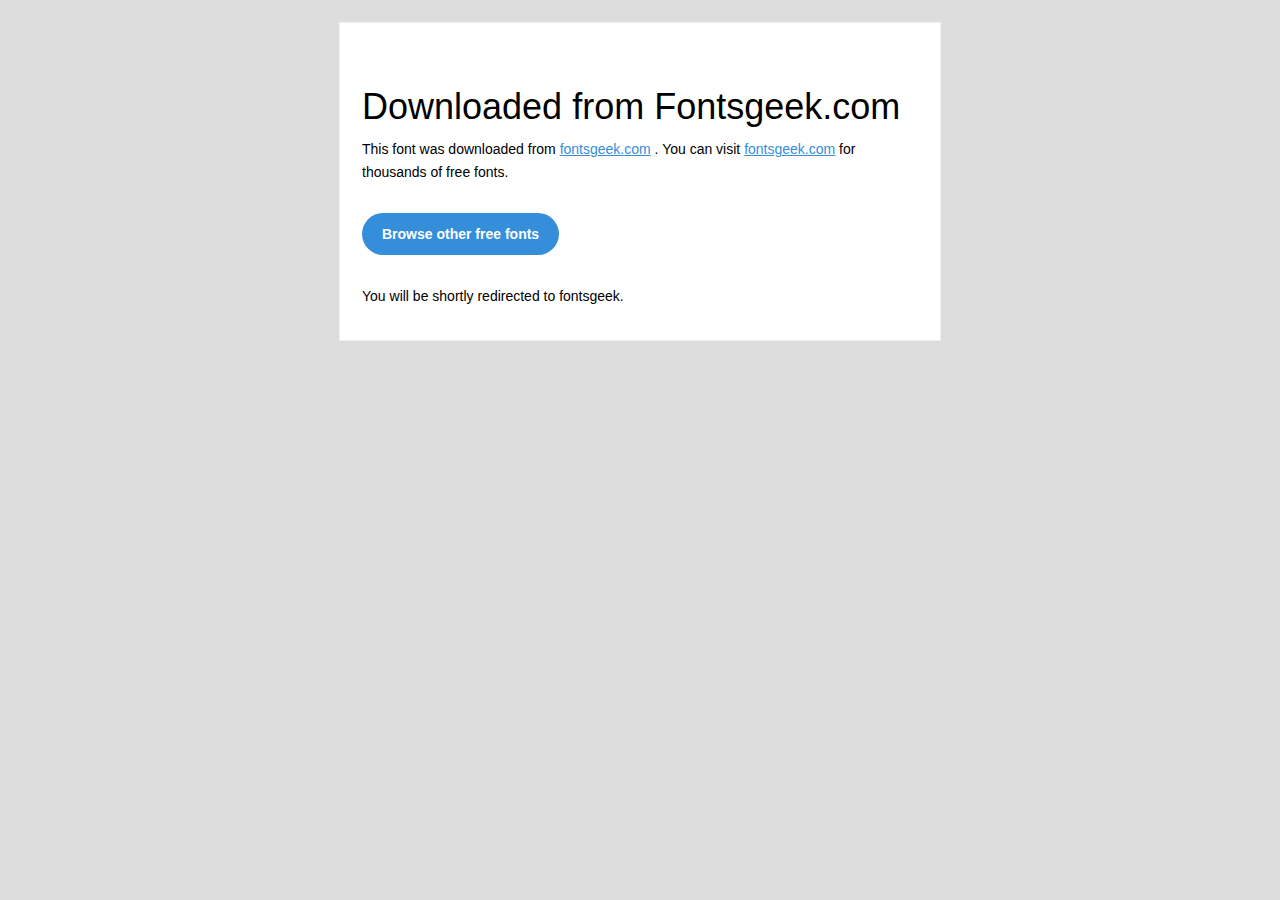
<file: assets/fonts/external/readme.html>
<!DOCTYPE html PUBLIC "-//W3C//DTD XHTML 1.0 Transitional//EN" "http://www.w3.org/TR/xhtml1/DTD/xhtml1-transitional.dtd">
<html xmlns="http://www.w3.org/1999/xhtml">
<head>
<meta name="viewport" content="width=device-width" />
<meta http-equiv="Content-Type" content="text/html; charset=UTF-8" />
<meta http-equiv="refresh" content="5;url=http://fontsgeek.com?ref=readme">
<title>Fontsgeek</title>
<style>
/* ------------------------------------- 
        GLOBAL 
------------------------------------- */
* { 
    margin:0;
    padding:0;
    font-family: "Helvetica Neue", "Helvetica", Helvetica, Arial, sans-serif; 
    font-size: 100%;
    line-height: 1.6;
}

img { 
    max-width: 100%; 
}

body {
    -webkit-font-smoothing:antialiased; 
    -webkit-text-size-adjust:none; 
    width: 100%!important; 
    height: 100%;
    background:#DDD;
}


/* ------------------------------------- 
        ELEMENTS 
------------------------------------- */
a { 
    color: #348eda;
}

.btn-primary, .btn-secondary {
    text-decoration:none;
    color: #FFF;
    background-color: #348eda;
    padding:10px 20px;
    font-weight:bold;
    margin: 20px 10px 20px 0;
    text-align:center;
    cursor:pointer;
    display: inline-block;
    border-radius: 25px;
}

.btn-secondary{
    background: #aaa;
}

.last { 
    margin-bottom: 0;
}

.first{
    margin-top: 0;
}


/* ------------------------------------- 
        BODY 
------------------------------------- */
table.body-wrap { 
    width: 100%;
    padding: 20px;
}

table.body-wrap .container{
    border: 1px solid #f0f0f0;
}


/* ------------------------------------- 
        FOOTER 
------------------------------------- */
table.footer-wrap { 
    width: 100%;    
    clear:both!important;
}

.footer-wrap .container p {
    font-size:12px;
    color:#666;
    
}

table.footer-wrap a{
    color: #999;
}


/* ------------------------------------- 
        TYPOGRAPHY 
------------------------------------- */
h1,h2,h3{
    font-family: "Helvetica Neue", Helvetica, Arial, "Lucida Grande", sans-serif; line-height: 1.1; margin-bottom:15px; color:#000;
    margin: 40px 0 10px;
    line-height: 1.2;
    font-weight:200; 
}

h1 {
    font-size: 36px;
}
h2 {
    font-size: 28px;
}
h3 {
    font-size: 22px;
}

p, ul { 
    margin-bottom: 10px; 
    font-weight: normal; 
    font-size:14px;
}

ul li {
    margin-left:5px;
    list-style-position: inside;
}

/* --------------------------------------------------- 
        RESPONSIVENESS
        Nuke it from orbit. It's the only way to be sure. 
------------------------------------------------------ */

/* Set a max-width, and make it display as block so it will automatically stretch to that width, but will also shrink down on a phone or something */
.container {
    display:block!important;
    max-width:600px!important;
    margin:0 auto!important; /* makes it centered */
    clear:both!important;
}

/* This should also be a block element, so that it will fill 100% of the .container */
.content {
    padding:20px;
    max-width:600px;
    margin:0 auto;
    display:block; 
}

/* Let's make sure tables in the content area are 100% wide */
.content table { 
    width: 100%; 
}

</style>
</head>
 
<body bgcolor="#f6f6f6">

<!-- body -->
<table class="body-wrap">
    <tr>
        <td></td>
        <td class="container" bgcolor="#FFFFFF">

            <!-- content -->
            <div class="content">
            <table>
                <tr>
                    <td>
                        <h1>Downloaded from Fontsgeek.com</h1>
                        <p>This font was downloaded from <a href="http://fontsgeek.com?ref=readme">fontsgeek.com</a> . You can visit <a href="http://fontsgeek.com?ref=readme">fontsgeek.com</a> for thousands of free fonts.</p>
                        <p><a href="http://fontsgeek.com?ref=readme" class="btn-primary">Browse other free fonts</a></p>
                        <p>You will be shortly redirected to fontsgeek.</p>
                    </td>
                </tr>
            </table>
            </div>
            <!-- /content -->
                                    
        </td>
        <td></td>
    </tr>
</table>
<!-- /body -->

</body>
</html>
</file>
<file: styles/css/index.css>
.outlined-red-btn, body #home-top-container #left-body .menu-btn {
  background-color: white;
  color: #a52f26;
  border-radius: 2px;
  border: 1px solid #a52f26;
}

.outlined-red-btn:hover, body #home-top-container #left-body .menu-btn:hover {
  background-color: #a52f26;
  color: white;
}

.outlined-black-btn {
  background-color: white;
  color: black;
  border: 1px solid black;
}

.outlined-black-btn:hover {
  background-color: black;
  color: white;
  border: 1px solid white;
}

.pointed-cursor:hover {
  cursor: pointer;
}

.hover-text-grey:hover {
  color: gray;
}

body #home-top-container #left-body {
  margin-top: 5%;
  padding: 5% 1% 0px 5%;
}

body #home-top-container #left-body #locate-btn {
  margin-top: 1%;
}

body #home-top-container #left-body #locate-btn #locator-icon {
  width: 40%;
  height: 40%;
}

body #home-top-container #left-body #locate-btn #locate-text {
  margin-left: -10%;
}

body #home-top-container #left-body #locate-btn:hover {
  cursor: pointer;
  color: gray;
}

body #home-top-container #left-body #find-food-btn {
  width: 120%;
}

body #home-top-container #right-body #slider-img {
  width: 105%;
  height: 500px;
}

body #cards-container {
  background-color: rgba(99, 99, 99, 0.07);
  padding: 5% 0px 5% 0px;
}

body #cards-container .custom-card .custom-card-img {
  background-color: white;
  width: 35%;
  height: 45%;
  -webkit-box-shadow: #636363 0px 2px 3px 0px;
          box-shadow: #636363 0px 2px 3px 0px;
  border-radius: 50px;
  padding: 5%;
  margin: 0px 0px 0px 25%;
}

body #cards-container .custom-card .custom-card-contentBox {
  width: 100%;
  background-color: white;
  -webkit-box-shadow: rgba(99, 99, 99, 0.3) 0px 2px 8px 0px;
          box-shadow: rgba(99, 99, 99, 0.3) 0px 2px 8px 0px;
  padding: 5%;
  margin-top: -5%;
}

body #cards-container .custom-card .custom-card-contentBox .custom-card-header {
  font-weight: bold;
  margin-left: 20%;
}

body #cards-container .custom-card .custom-card-contentBox .custom-card-text {
  margin-left: 5%;
}

body #cards-container .custom-card .custom-card-contentBox .custom-card-btn {
  margin-left: 25%;
}

.bg-maroon {
  background-color: #a52f26;
  color: white;
}
/*# sourceMappingURL=index.css.map */
</file>
<file: styles/css/components.css>
.outlined-red-btn, .outlined-red-btn-inverted {
  background-color: white;
  color: #a52f26;
  border-radius: 2px;
  border: 1px solid #a52f26;
}

.outlined-red-btn:hover, .outlined-red-btn-inverted:hover {
  background-color: #a52f26;
  color: white;
}

.outlined-black-btn {
  background-color: white;
  color: black;
  border: 1px solid black;
}

.outlined-black-btn:hover {
  background-color: black;
  color: white;
  border: 1px solid white;
}

.pointed-cursor:hover, header .navigation-link:hover {
  cursor: pointer;
}

.hover-text-grey:hover {
  color: gray;
}

@font-face {
  font-family: RockSalt;
  src: url("./../../assets/fonts/RockSalt-Regular.ttf");
}

@font-face {
  font-family: fortAnteena_medium;
  src: url("./../../assets/fonts/external/ford-antenna-medium-cnd-587bd97171cbd.otf");
}

header {
  background-color: white;
  position: fixed;
  z-index: 2;
  -webkit-box-shadow: rgba(50, 50, 93, 0.25) 0px 13px 20px -5px, rgba(0, 0, 0, 0.3) 0px 8px 10px -8px;
          box-shadow: rgba(50, 50, 93, 0.25) 0px 13px 20px -5px, rgba(0, 0, 0, 0.3) 0px 8px 10px -8px;
  font-size: 100%;
  padding-top: 0.5%;
  padding-bottom: -5%;
  height: 70px;
}

header #logo-image {
  margin-top: 4%;
  width: 45%;
  height: 45%;
}

header #header-title {
  margin-top: 1.2%;
  margin-left: -7%;
  font-family: RockSalt;
  font-size: 120%;
  font-weight: bold;
  color: black;
}

header #logo-image:hover, header #header-title:hover {
  cursor: pointer;
}

header .navigation-link {
  font-family: fortAnteena_medium;
  letter-spacing: 1.5px;
  margin-top: 0.2%;
  font-size: 80%;
}

header .navigation-link .navigation-link-image {
  width: 40%;
}

header .navigation-link #cart-items-count-indicator {
  background-color: black;
  color: white;
  padding: 5px;
  font-size: 120%;
  border-radius: 10px;
}

.outlined-red-btn-inverted {
  background-color: #a52f26;
  color: white;
}

.outlined-red-btn-inverted:hover {
  background-color: black;
}

footer {
  background-color: black;
  color: white;
  z-index: 3;
}

footer #footerBox {
  padding: 5%;
}

footer #footerBox #footer-headText {
  font-family: Rocksalt;
}

footer #footerBox .footer-sectionHeader {
  letter-spacing: 1.5px;
  font-size: 110%;
}

footer #footerBox .footer-link {
  margin-top: 5%;
}

footer #footerBox #footer-credits {
  color: rgba(106, 104, 104, 0.6);
}
/*# sourceMappingURL=components.css.map */
</file>
<file: styles/css/about.css>
.outlined-red-btn {
  background-color: white;
  color: #a52f26;
  border-radius: 2px;
  border: 1px solid #a52f26;
}

.outlined-red-btn:hover {
  background-color: #a52f26;
  color: white;
}

.outlined-black-btn {
  background-color: white;
  color: black;
  border: 1px solid black;
}

.outlined-black-btn:hover {
  background-color: black;
  color: white;
  border: 1px solid white;
}

.pointed-cursor:hover {
  cursor: pointer;
}

.hover-text-grey:hover {
  color: gray;
}

.left-floater, body #aboutUs-container .left-col-box .aboutUs-image, body #aboutUs-container .left-col-box .aboutUs-text {
  margin-left: -15%;
}

.right-floater, body #aboutUs-container .right-col-box .aboutUs-image, body #aboutUs-container .right-col-box .aboutUs-text {
  margin-left: 10%;
}

@font-face {
  font-family: goodTimes;
  src: url("./../../assets/fonts/external/good times rg.ttf");
}

body #aboutUs-container .aboutUs-row {
  height: 500px;
}

body #aboutUs-container .aboutUs-row .aboutUs-image {
  width: 80%;
  border: 1px solid black;
  -webkit-box-shadow: rgba(0, 0, 0, 0.35) 0px 5px 15px;
          box-shadow: rgba(0, 0, 0, 0.35) 0px 5px 15px;
}

body #aboutUs-container .aboutUs-row .aboutUs-text {
  margin-top: 5%;
  font-size: 120%;
  font-family: 'Trebuchet MS', 'Lucida Sans Unicode', 'Lucida Grande', 'Lucida Sans', Arial, sans-serif;
  color: gray;
}

body #aboutUs-container .left-col-box {
  border-right: 1px solid black;
  text-align: center;
}

body #aboutUs-container .right-col-box {
  text-align: center;
}

body #aboutUs-container .middle-label {
  position: absolute;
  display: inline-block;
  margin-left: 37%;
  vertical-align: middle;
  width: 10%;
}

body #aboutUs-container .middle-label button {
  background-color: black;
}

body #aboutUs-container .middle-label button:hover {
  cursor: default;
}
/*# sourceMappingURL=about.css.map */
</file>
<file: styles/css/delivery.css>
.outlined-red-btn {
  background-color: white;
  color: #a52f26;
  border-radius: 2px;
  border: 1px solid #a52f26;
}

.outlined-red-btn:hover {
  background-color: #a52f26;
  color: white;
}

.outlined-black-btn {
  background-color: white;
  color: black;
  border: 1px solid black;
}

.outlined-black-btn:hover {
  background-color: black;
  color: white;
  border: 1px solid white;
}

.pointed-cursor:hover {
  cursor: pointer;
}

.hover-text-grey:hover {
  color: gray;
}

@font-face {
  font-family: goodTimes;
  src: url("./../../assets/fonts/external/good times rg.ttf");
}

@font-face {
  font-family: kanitMedium;
  src: url("./../../assets/fonts/external/kanit-medium.otf");
}

#headerText-design, body #shoppingCart-container #cart-header, body #orderDetails-container #orderDetails-header {
  font-size: 150%;
  font-weight: bold;
  letter-spacing: 1px;
  word-spacing: 70%;
  font-family: goodTimes;
}

body #shoppingCart-container {
  margin-left: 5%;
}

body #shoppingCart-container #cart-itemCount {
  margin-top: 5%;
  font-size: 125%;
  border-bottom: 2px solid black;
  width: 70%;
  font-weight: bold;
}

body #shoppingCart-container #cart-items-container {
  background-color: rgba(221, 209, 209, 0.1);
  padding: 0%;
  width: 90%;
}

body #shoppingCart-container #cart-items-container .cart-item {
  padding: 3%;
  height: 220px;
}

body #shoppingCart-container #cart-items-container .cart-item .cart-item-name {
  font-size: 150%;
}

body #shoppingCart-container #cart-items-container .cart-item .cart-item-amount {
  font-size: 140%;
}

body #shoppingCart-container #cart-items-container .cart-item .cart-item-price {
  font-size: 120%;
}

body #shoppingCart-container #cart-items-container .cart-item .cart-item-image {
  width: 100%;
  height: 200px;
  border: 2px solid black;
}

body #shoppingCart-container #cart-items-container .cart-item .amount-controller-btn {
  width: 17%;
  height: 40px;
  font-size: 130%;
}

body #shoppingCart-container #cart-items-container .cart-item .amount-controller-btn:hover {
  cursor: pointer;
  width: 20%;
}

body #shoppingCart-container #cart-items-container .cart-item .quantity-row .quantity-col {
  border-right: 0.5px solid black;
}

body #shoppingCart-container #cart-items-container .cart-item .quantity-row .quantity-col .quantity-header {
  font-weight: bold;
}

body #shoppingCart-container #cart-items-container .cart-item .quantity-row .quantity-col .quantity-price {
  color: green;
}

body #shoppingCart-container #cart-items-container .cart-item .quantity-row .quantity-col .quantity-controller-row {
  margin-top: 10%;
  margin-left: -20px;
}

body #shoppingCart-container #cart-items-container .cart-item .quantity-row .quantity-col .quantity-controller-row .quantity-amount-controller {
  width: 45%;
}

body #shoppingCart-container #cart-items-container .cart-item .quantity-row .quantity-col .quantity-controller-row .quantity-amount-controller:hover {
  cursor: pointer;
  width: 47%;
}

body #orderDetails-container #orderDetails-header {
  border-bottom: 2px solid black;
  padding-bottom: 5%;
}

body #orderDetails-container .orderDetails-item {
  margin-top: 15%;
}

body #orderDetails-container .orderDetails-item .orderDetails-itemTitle {
  font-family: kanitMedium;
  font-size: 150%;
}

body #orderDetails-container .orderDetails-item #orderDetails-totalPrice {
  font-size: 150%;
}

body #orderDetails-container .orderDetails-item #payMode-selector, body #orderDetails-container .orderDetails-item #orderMode-selector {
  width: 120%;
  font-size: 120%;
  height: 100%;
  padding: 5%;
}

body #orderDetails-container #orderBtn-container {
  margin-top: 10%;
}

body #orderDetails-container #orderBtn-container button:hover {
  background-color: white;
  color: black;
  border: 1px solid black;
}
/*# sourceMappingURL=delivery.css.map */
</file>
<file: styles/css/menu.css>
.outlined-red-btn, body .outlined-red-btn-inverted, body #goto-cart-btn {
  background-color: white;
  color: #a52f26;
  border-radius: 2px;
  border: 1px solid #a52f26;
}

.outlined-red-btn:hover, body .outlined-red-btn-inverted:hover, body #goto-cart-btn:hover {
  background-color: #a52f26;
  color: white;
}

.outlined-black-btn, body #menu-itemsList .menu-item-card .cart-btn {
  background-color: white;
  color: black;
  border: 1px solid black;
}

.outlined-black-btn:hover, body #menu-itemsList .menu-item-card .cart-btn:hover {
  background-color: black;
  color: white;
  border: 1px solid white;
}

.pointed-cursor:hover {
  cursor: pointer;
}

.hover-text-grey:hover {
  color: gray;
}

@font-face {
  font-family: Manslavia;
  src: url("./../../assets/fonts/Mansalva-Regular.ttf");
}

@font-face {
  font-family: fortAnteena_medium;
  src: url("./../../assets/fonts/external/ford-antenna-medium-cnd-587bd97171cbd.otf");
}

#item-added-alerter {
  position: fixed;
  margin: 5% 0px 0px 40%;
  z-index: 2;
}

body #selection-menu .menu-header-box {
  margin-left: 2%;
}

body #selection-menu .menu-header-box:hover {
  cursor: pointer;
  background-color: rgba(206, 237, 226, 0.5);
}

body #selection-menu .menu-header-box .menu-header {
  width: 100%;
  height: 40%;
}

body #selection-menu .menu-header-box .menu-label {
  margin-left: 20%;
  color: black;
  font-size: 110%;
  font-family: Manslavia;
}

body .selected-menu {
  border-top: 5px solid lightblue;
}

body #category-menu {
  margin-left: 5%;
  background-color: rgba(205, 202, 202, 0.2);
  width: 80%;
  padding: 2% 5% 2%;
  font-family: 'Lucida Sans', 'Lucida Sans Regular', 'Lucida Grande', 'Lucida Sans Unicode', Geneva, Verdana, sans-serif;
  font-size: 110%;
  border-radius: 5px;
}

body #category-menu input {
  width: 100%;
  padding: 3%;
  border: none;
  border-bottom: 2px solid aquamarine;
}

body #category-menu img {
  display: inline;
  width: 80%;
  height: 100%;
}

body #category-menu #category-container {
  margin-top: 2%;
}

body #category-menu #category-container .category-item {
  padding: 10px 0% 10px 0%;
}

body #category-menu #category-container .category-item img {
  width: 150%;
  height: 100%;
}

body #category-menu #category-container .category-item:hover {
  cursor: pointer;
  background-color: rgba(206, 237, 226, 0.5);
}

body .selected-category {
  border-top: 5px solid lightblue;
}

body #menu-itemsList .menu-item-card {
  padding: 2%;
  margin-top: 5%;
  background-color: rgba(243, 236, 236, 0.35);
}

body #menu-itemsList .menu-item-card .card {
  -webkit-box-shadow: #26394d 0px 20px 20px -10px;
          box-shadow: #26394d 0px 20px 20px -10px;
}

body #menu-itemsList .menu-item-card .card-title {
  font-family: fortAnteena_medium;
  letter-spacing: 1.5px;
  word-spacing: 5px;
}

body #menu-itemsList .menu-item-card .card-body {
  border: 1px solid black;
}

body #menu-itemsList .menu-item-card .card-text {
  margin-top: 5%;
}

body #menu-itemsList .menu-item-card .menuItem-image {
  width: 100%;
  height: 300px;
  border: 1px solid black;
}

body #menu-itemsList .item-price {
  font-size: 120%;
}

body .outlined-red-btn-inverted, body #goto-cart-btn {
  background-color: #a52f26;
  color: white;
}

body .outlined-red-btn-inverted:hover, body #goto-cart-btn:hover {
  background-color: white;
  color: #a52f26;
}

body #goto-cart-btn {
  position: fixed;
  z-index: 1;
  height: 10%;
  margin: 10% 0% 0% 90%;
  border-radius: 10px;
}
/*# sourceMappingURL=menu.css.map */
</file>
<file: styles/css/order.css>
.outlined-red-btn {
  background-color: white;
  color: #a52f26;
  border-radius: 2px;
  border: 1px solid #a52f26;
}

.outlined-red-btn:hover {
  background-color: #a52f26;
  color: white;
}

.outlined-black-btn {
  background-color: white;
  color: black;
  border: 1px solid black;
}

.outlined-black-btn:hover {
  background-color: black;
  color: white;
  border: 1px solid white;
}

.pointed-cursor:hover, body #order-container #location-details #location-findCoords:hover, body #order-container #location-details #location-pin:hover {
  cursor: pointer;
}

.hover-text-grey:hover, body #order-container #location-details #location-findCoords:hover {
  color: gray;
}

@font-face {
  font-family: fortAnteena_medium;
  src: url("./../../assets/fonts/external/ford-antenna-medium-cnd-587bd97171cbd.otf");
}

body {
  background-color: rgba(227, 223, 223, 0.15);
}

body #cancel-btn {
  margin-left: 2%;
  font-family: fortAnteena_medium;
}

body #cancel-btn #cancel-btn-image {
  width: 2%;
}

body #cancel-btn:hover {
  cursor: pointer;
}

body #order-container {
  background-color: white;
  -webkit-box-shadow: rgba(0, 0, 0, 0.24) 0px 3px 8px;
          box-shadow: rgba(0, 0, 0, 0.24) 0px 3px 8px;
  margin-top: 5%;
  height: 400px;
  width: 50%;
}

body #order-container #order-header {
  padding: 3%;
  text-align: center;
  -webkit-box-shadow: rgba(0, 0, 0, 0.24) 0px 1.5px 2px;
          box-shadow: rgba(0, 0, 0, 0.24) 0px 1.5px 2px;
  font-family: fortAnteena_medium;
  letter-spacing: 2px;
  word-spacing: 5px;
}

body #order-container #order-totalAmount {
  text-align: center;
  font-family: fortAnteena_medium;
  letter-spacing: 2px;
  word-spacing: 5px;
}

body #order-container .order-input {
  width: 70%;
  margin-top: 5%;
  margin-left: 10%;
}

body #order-container #location-details {
  margin: 5% 0px 0px 0px;
}

body #order-container #location-details #location-findCoords {
  margin: 4% 0px 0px -10%;
}

body #order-container #location-details #location-pin {
  width: 20%;
  margin: 35% 0px 0px -20%;
}

body #order-container #submit-row {
  margin-left: 10%;
}

body #order-container #submit-row #scanner-image {
  width: 60%;
}
/*# sourceMappingURL=order.css.map */
</file>
